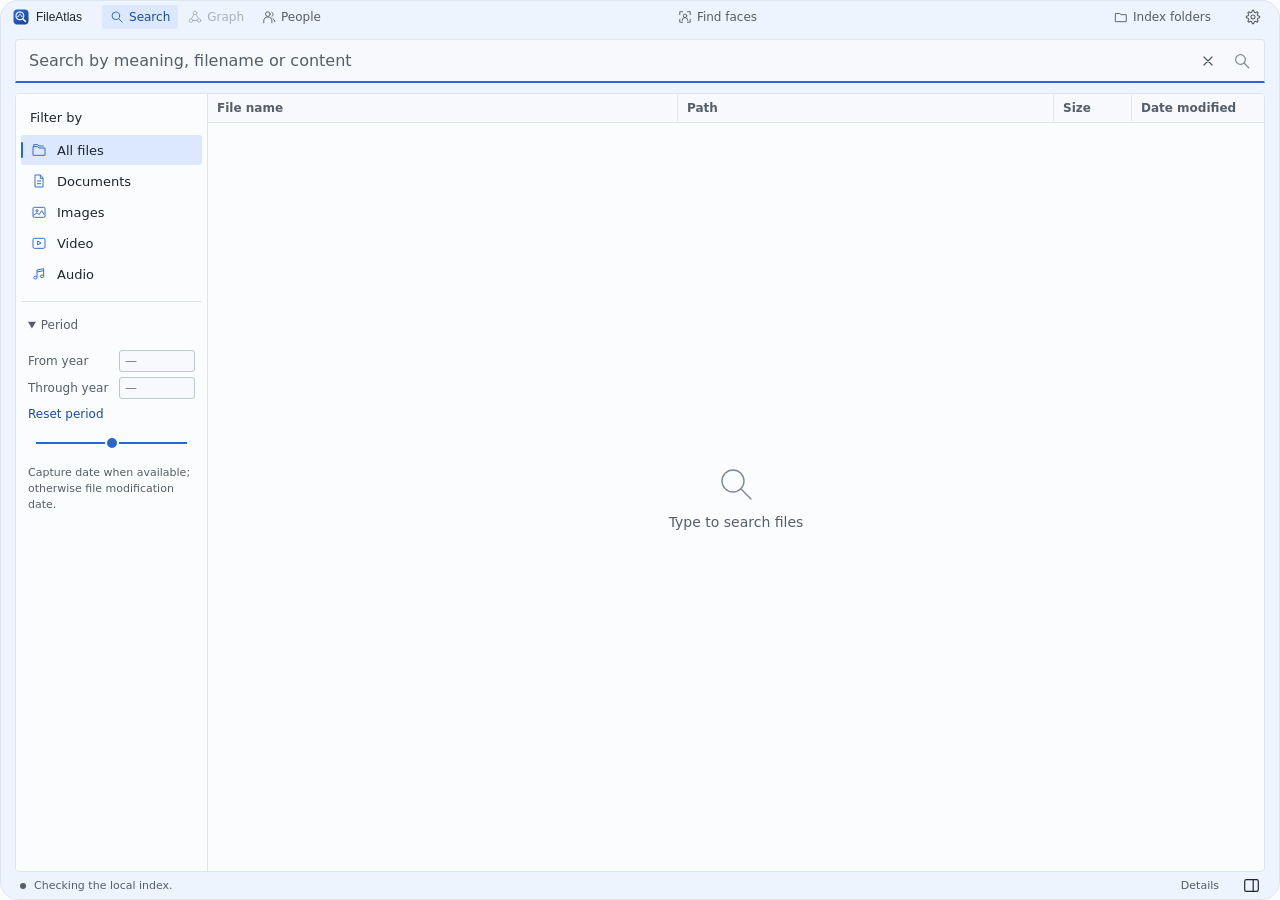
<file: shell/ui/index.html>
<!doctype html>
<html lang="en">
<head>
  <meta charset="utf-8">
  <title>FileAtlas</title>
  <link rel="stylesheet" href="desktop-theme.css">
  <link rel="stylesheet" href="panel.css">
  <link rel="stylesheet" href="graph.css">
  <link rel="stylesheet" href="graph-investigation.css">
  <link rel="stylesheet" href="faces.css">
  <link rel="stylesheet" href="people.css">
  <link rel="stylesheet" href="workspace.css">
</head>
<body>
  <main id="panel" class="panel">
    <header class="desktop-title">
      <div class="app-brand"><img src="icon.png" alt="">FileAtlas</div>
      <nav class="workspace-nav" aria-label="Workspace" data-i18n-aria-label="Workspace">
      <button id="search-toggle" type="button" aria-current="page"><svg viewBox="0 0 24 24" aria-hidden="true"><circle cx="10" cy="10" r="6.5"/><path d="m15 15 6 6"/></svg><span data-i18n="Search">Search</span></button>
      <button id="graph-toggle" type="button" aria-expanded="false" aria-controls="graph-view" disabled title="Select a search result to explore related files" data-i18n-title="Select a search result to explore related files"><svg viewBox="0 0 24 24" aria-hidden="true"><circle cx="12" cy="5" r="3"/><circle cx="5" cy="18" r="3"/><circle cx="19" cy="18" r="3"/><path d="m10 8-4 7m8-7 4 7M8 18h8"/></svg><span data-i18n="Graph">Graph</span></button>
      <button id="people-toggle" type="button" aria-expanded="false" aria-controls="people-view"><svg viewBox="0 0 24 24" aria-hidden="true"><circle cx="10" cy="7" r="4"/><path d="M3 22v-3a7 7 0 0 1 14 0v3M17 4a4 4 0 0 1 0 7m2 4a6 6 0 0 1 3 5"/></svg><span data-i18n="People">People</span><span id="people-pending-badge" class="people-pending-badge" hidden></span></button>
      <button id="faces-toggle" class="context-action" type="button" aria-expanded="false" aria-controls="faces-view"><svg viewBox="0 0 24 24" aria-hidden="true"><path d="M8 3H3v5m13-5h5v5M3 16v5h5m13-5v5h-5"/><circle cx="12" cy="10" r="3"/><path d="M7 18a5 5 0 0 1 10 0"/></svg><span data-i18n="Find faces">Find faces</span></button>
      <button id="index-folders" type="button" aria-haspopup="dialog"><svg viewBox="0 0 24 24" aria-hidden="true"><path d="M3 6h7l2 2h9v12H3z"/></svg><span data-i18n="Index folders">Index folders</span></button>
    </nav>
      <button id="settings-toggle" type="button" class="quiet-button icon-button" aria-label="Settings" data-i18n-aria-label="Settings" aria-expanded="false" aria-controls="workspace-drawer"><svg viewBox="0 0 24 24" aria-hidden="true"><path d="M19.277 10.186 21.945 10.955 21.945 13.045 19.277 13.814 18.429 15.863 19.771 18.293 18.293 19.771 15.863 18.429 13.814 19.277 13.045 21.945 10.955 21.945 10.186 19.277 8.137 18.429 5.707 19.771 4.229 18.293 5.571 15.863 4.723 13.814 2.055 13.045 2.055 10.955 4.723 10.186 5.571 8.137 4.229 5.707 5.707 4.229 8.137 5.571 10.186 4.723 10.955 2.055 13.045 2.055 13.814 4.723 15.863 5.571 18.293 4.229 19.771 5.707 18.429 8.137Z" stroke-linejoin="round"/><circle cx="12" cy="12" r="3"/></svg></button>
      <div class="window-controls">
        <button id="window-minimize" class="icon-button" type="button" aria-label="Minimize" title="Minimize" data-i18n-aria-label="Minimize" data-i18n-title="Minimize"><svg viewBox="0 0 16 16" aria-hidden="true"><path d="M3 8.5h10"/></svg></button>
        <button id="window-close" class="icon-button" type="button" aria-label="Quit FileAtlas" title="Quit FileAtlas" data-i18n-aria-label="Quit FileAtlas" data-i18n-title="Quit FileAtlas"><svg viewBox="0 0 16 16" aria-hidden="true"><path d="m3 3 10 10m0-10L3 13"/></svg></button>
      </div>
    </header>
    <p id="window-error" role="alert" hidden></p>
    <div class="field"><div class="search-field"><svg class="glass" viewBox="0 0 24 24" aria-hidden="true"><circle cx="10" cy="10" r="6.5"/><path d="m15 15 6 6"/></svg><input id="query" type="text" autocomplete="off" autocorrect="off" spellcheck="false" aria-label="Search" data-i18n-aria-label="Search" placeholder="Search by meaning, filename or content" data-i18n-placeholder="Search by meaning, filename or content"><button id="query-clear" type="button" class="icon-button" aria-label="Clear search" data-i18n-aria-label="Clear search"><svg viewBox="0 0 20 20" aria-hidden="true"><path d="m5 5 10 10M15 5 5 15"/></svg></button></div></div>
    <aside id="workspace-drawer" class="workspace-drawer" aria-labelledby="workspace-drawer-title" hidden>
      <div class="drawer-heading"><h2 id="workspace-drawer-title" data-i18n="Index and settings">Index and settings</h2><button id="drawer-close" type="button" class="quiet-button icon-button" aria-label="Close" data-i18n-aria-label="Close"><svg viewBox="0 0 20 20" aria-hidden="true"><path d="m5 5 10 10M15 5 5 15"/></svg></button></div>
      <div class="workspace-preferences"><label><span data-i18n="Language">Language</span><select class="language-select" aria-label="Language" data-i18n-aria-label="Language"><option value="en">English</option><option value="ru">Русский</option></select></label></div>
    <p id="language-error" class="language-error" role="alert"></p>
    <section id="index-status" class="index-status" aria-label="Indexing progress" data-i18n-aria-label="Indexing progress">
      <div class="index-heading" role="status" aria-live="polite" aria-atomic="true">
        <strong id="index-title" data-i18n="Starting indexing…">Starting indexing…</strong>
        <span id="index-count"></span>
      </div>
      <p id="index-detail" data-i18n="Checking the local index.">Checking the local index.</p>
      <progress id="index-progress" aria-label="Current indexing pass" data-i18n-aria-label="Current indexing pass" hidden></progress>
    </section>
    <section id="face-auto-status" class="face-auto-row" aria-label="Automatic face indexing" data-i18n-aria-label="Automatic face indexing">
      <label><input id="face-auto-enabled" type="checkbox"><span data-i18n="Auto-index faces">Auto-index faces</span></label><span id="face-auto-message" role="status" aria-live="polite" data-i18n="Checking the face index…">Checking the face index…</span><progress id="face-auto-progress" aria-label="Face indexing progress" data-i18n-aria-label="Face indexing progress" hidden></progress><button id="face-auto-open" type="button" class="quiet-button" data-i18n="Set up Faces">Set up Faces</button>
    </section>
    <section id="index-overview" class="index-overview" aria-label="Index overview" data-i18n-aria-label="Index overview" hidden>
      <div class="overview-heading"><h2 data-i18n="Your local index">Your local index</h2><button id="stats-refresh" class="quiet-button" type="button" data-i18n="Refresh">Refresh</button></div>
      <p id="stats-message" role="status" aria-live="polite" data-i18n="Loading index statistics…">Loading index statistics…</p>
      <dl id="stats-totals" class="stats-totals"></dl>
      <h3 data-i18n="Files by type">Files by type</h3>
      <table class="stats-table"><thead><tr><th data-i18n="Type">Type</th><th data-i18n="Searchable">Searchable</th><th data-i18n="Pending">Pending</th><th data-i18n="Issues">Issues</th></tr></thead><tbody id="stats-kinds"></tbody></table>
      <h3 data-i18n="Recently indexed">Recently indexed</h3>
      <p class="overview-note" data-i18n="Latest indexed files from your selected folders. No query or opening history is recorded.">Latest indexed files from your selected folders. No query or opening history is recorded.</p>
      <div id="stats-recent" class="stats-recent"></div>
      <p id="stats-stamp" class="overview-note"></p>
    </section>
    </aside>
    <div class="workspace-body">
      <aside id="search-filters" aria-label="Search filters" data-i18n-aria-label="Search filters">
        <h2 class="filter-heading" data-i18n="Filter by">Filter by</h2>
        <div class="search-media" role="group" aria-label="Media type" data-i18n-aria-label="Media type">
          <button type="button" data-search-media="all" aria-pressed="true"><svg viewBox="0 0 24 24" aria-hidden="true"><path d="M3 7h7l2 2h9v11H3z"/><path d="M4 7V4h6l2 2h7"/></svg><span data-i18n="All files">All files</span></button>
          <button type="button" data-search-media="document" aria-pressed="false"><svg viewBox="0 0 24 24" aria-hidden="true"><path d="M6 3h8l4 4v14H6zM14 3v5h4M9 12h6M9 16h6"/></svg><span data-i18n="Documents">Documents</span></button>
          <button type="button" data-search-media="photo" aria-pressed="false"><svg viewBox="0 0 24 24" aria-hidden="true"><rect x="3" y="5" width="18" height="15" rx="2"/><circle cx="9" cy="10" r="1.5"/><path d="m4 17 5-4 3 3 4-6 4 6"/></svg><span data-i18n="Images">Images</span></button>
          <button type="button" data-search-media="video" aria-pressed="false"><svg viewBox="0 0 24 24" aria-hidden="true"><rect x="3" y="5" width="18" height="15" rx="2"/><path d="m10 9 5 3-5 3z"/></svg><span data-i18n="Video">Video</span></button>
          <button type="button" data-search-media="audio" aria-pressed="false"><svg viewBox="0 0 24 24" aria-hidden="true"><path d="M9 17V6l10-2v11M9 9l10-2"/><ellipse cx="6.5" cy="17.5" rx="2.5" ry="2"/><ellipse cx="16.5" cy="15.5" rx="2.5" ry="2"/></svg><span data-i18n="Audio">Audio</span></button>
        </div>
        <details class="date-filter" open><summary data-i18n="Period">Period</summary>
          <section class="people-period search-period" id="search-period-controls" aria-label="Period" data-i18n-aria-label="Period"><div class="period-heading"><h4 id="search-period-label"></h4><div class="period-inputs"><label for="search-year-from"><span data-i18n="From year">From year</span><input id="search-year-from" type="number" min="1" max="9999" step="1" inputmode="numeric" placeholder="—" aria-describedby="search-period-hint search-period-error"></label><label for="search-year-through"><span data-i18n="Through year">Through year</span><input id="search-year-through" type="number" min="1" max="9999" step="1" inputmode="numeric" placeholder="—" aria-describedby="search-period-hint search-period-error"></label><button id="search-period-reset" class="quiet-button" type="button" data-i18n="Reset period">Reset period</button></div></div>
        <div id="search-year-rail" class="people-year-rail"><span class="year-rail-track"></span><input id="search-year-from-range" type="range" step="1" aria-label="From year" data-i18n-aria-label="From year"><input id="search-year-through-range" type="range" step="1" aria-label="Through year" data-i18n-aria-label="Through year"></div><div id="search-year-ticks" class="people-year-ticks" aria-hidden="true"></div><p id="search-period-hint" data-i18n="Capture date when available; otherwise file modification date.">Capture date when available; otherwise file modification date.</p><p id="search-period-error" role="alert"></p></section>
        </details>
      </aside>
      <div class="workspace-content">
    <section id="search-home" class="search-home"><div class="result-head" aria-hidden="true"><span class="col-name" data-i18n="File name">File name</span><span class="col-path" data-i18n="Path">Path</span><span class="col-size" data-i18n="Size">Size</span><span class="col-date" data-i18n="Date modified">Date modified</span></div><div class="welcome-hint"><svg viewBox="0 0 40 40" aria-hidden="true"><circle cx="17" cy="17" r="11"/><path d="m25 25 10 10"/></svg><h1 data-i18n="Type to search files">Type to search files</h1></div></section>
    <section id="graph-view" class="graph-view" aria-label="Related files graph" data-i18n-aria-label="Related files graph" hidden>
      <div class="graph-toolbar"><h2 data-i18n="Related files">Related files</h2><p id="graph-status" role="status" aria-live="polite"></p>
        <form id="graph-search-form" class="graph-search-form" role="search"><label for="graph-omnibar" class="sr-only" data-i18n="Search this graph">Search this graph</label><input id="graph-omnibar" type="search" autocomplete="off" placeholder="Filename filter · Enter for semantic search" data-i18n-placeholder="Filename filter · Enter for semantic search"><button id="graph-search-submit" class="quiet-button icon-button" type="submit" aria-label="Semantic search" data-i18n-aria-label="Semantic search" title="Semantic search" data-i18n-title="Semantic search"><svg viewBox="0 0 20 20" aria-hidden="true"><circle cx="8" cy="8" r="5"/><path d="M12 12L17 17"/></svg></button></form>
        <button id="graph-back" class="quiet-button" type="button" data-i18n="Back to results">Back to results</button></div>
      <div class="graph-controls">
        <label class="graph-threshold"><span data-i18n="Minimum similarity">Minimum similarity</span><select id="graph-minimum"><option value="0.35" data-i18n="0.35 · Broader">0.35 · Broader</option><option value="0.55" data-i18n="0.55 · Balanced">0.55 · Balanced</option><option value="0.75" selected data-i18n="0.75 · Closer">0.75 · Closer</option></select></label>
        <div class="graph-navigation">
          <button id="graph-zoom-out" class="quiet-button icon-button" type="button" aria-label="Zoom out" data-i18n-aria-label="Zoom out"><svg viewBox="0 0 20 20" aria-hidden="true"><path d="M5 10H15"/></svg></button>
          <button id="graph-zoom-in" class="quiet-button icon-button" type="button" aria-label="Zoom in" data-i18n-aria-label="Zoom in"><svg viewBox="0 0 20 20" aria-hidden="true"><path d="M5 10H15 M10 5V15"/></svg></button>
          <button id="graph-center" class="quiet-button" type="button"><svg viewBox="0 0 20 20" aria-hidden="true"><circle cx="10" cy="10" r="5"/><path d="M10 2V6 M10 14V18 M2 10H6 M14 10H18"/></svg><span data-i18n="Center selected">Center selected</span></button>
          <button id="graph-refresh" class="quiet-button" type="button"><svg viewBox="0 0 20 20" aria-hidden="true"><path d="M16 8A6 6 0 1 0 16 13 M16 3V8H11"/></svg><span data-i18n="Refresh">Refresh</span></button>
          <button id="graph-inspector-toggle" class="quiet-button active" type="button" aria-controls="graph-inspector" aria-expanded="true"><svg viewBox="0 0 20 20" aria-hidden="true"><rect x="3" y="4" width="14" height="12" rx="2"/><path d="M11 4V16"/></svg><span data-i18n="Preview">Preview</span></button>
        </div>
      </div>
      <div class="graph-filterbar" role="group" aria-label="Link filters" data-i18n-aria-label="Link filters">
        <div class="graph-modality-chips"><button type="button" data-graph-modality="all" aria-pressed="true" data-i18n="All">All</button><button type="button" data-graph-modality="face" aria-pressed="false" disabled title="Face recognition is not available in this index" data-i18n-title="Face recognition is not available in this index" data-i18n="Faces">Faces</button><button type="button" data-graph-modality="visual" aria-pressed="false" data-i18n="Scene">Scene</button><button type="button" data-graph-modality="audio" aria-pressed="false" data-i18n="Audio">Audio</button><button type="button" data-graph-modality="ocr" aria-pressed="false" data-i18n="Text / OCR">Text / OCR</button><button type="button" data-graph-modality="metadata" aria-pressed="false" data-i18n="EXIF">EXIF</button></div>
        <label class="graph-check"><input id="graph-show-rejected" type="checkbox"><span data-i18n="Show rejected">Show rejected</span></label>
        <label class="graph-layout-control"><span data-i18n="Layout">Layout</span><select id="graph-layout"><option value="force" data-i18n="Force graph">Force graph</option><option value="timeline" data-i18n="Timeline">Timeline</option></select></label>
        <button id="graph-restore-hidden" class="quiet-button" type="button" hidden></button>
      </div>
      <div class="graph-feedback"><span id="graph-search-status" role="status"></span><span id="graph-analysis-message" role="status"></span><span id="graph-state-message" role="status"></span><button id="graph-retry-save" type="button" class="quiet-button" data-i18n="Retry save" hidden>Retry save</button></div>
      <div id="graph-path-tools" class="graph-path-tools" hidden><span id="graph-path-source"></span><label for="graph-path-target" data-i18n="Find shortest path to…">Find shortest path to…</label><select id="graph-path-target"></select><button id="graph-path-find" class="quiet-button" type="button" data-i18n="Find path">Find path</button><button id="graph-path-cancel" class="quiet-button" type="button" data-i18n="Clear path">Clear path</button><span id="graph-path-result" role="status"></span></div>
      <div class="graph-workspace">
        <div class="graph-stage">
          <p id="graph-timeline-legend" class="graph-timeline-legend" hidden></p>
          <svg id="graph-scene" class="graph-scene" tabindex="0" role="group" aria-label="File similarity graph. Drag background or use arrow keys to pan." data-i18n-aria-label="File similarity graph. Drag background or use arrow keys to pan."></svg>
          <details class="graph-minimap" open><summary><span data-i18n="Minimap">Minimap</span><svg viewBox="0 0 16 16" aria-hidden="true"><path d="M5 9L8 6L11 9"/></svg></summary>
            <svg id="graph-map" tabindex="0" role="group" aria-label="Minimap. Click to move the camera." data-i18n-aria-label="Minimap. Click to move the camera." preserveAspectRatio="xMidYMid meet"></svg>
            <div class="graph-zoom-control"><label for="graph-zoom" data-i18n="Zoom">Zoom</label><input id="graph-zoom" type="range" min="20" max="200" step="5" value="75"><output id="graph-zoom-value" for="graph-zoom">75%</output></div>
          </details>
        </div>
        <aside id="graph-inspector" class="graph-inspector" aria-label="Preview" data-i18n-aria-label="Preview">
          <div class="graph-inspector-heading"><h3 id="graph-inspector-heading" data-i18n="File inspector">File inspector</h3><button id="graph-inspector-close" class="quiet-button icon-button" type="button" aria-label="Close inspector" data-i18n-aria-label="Close inspector"><svg viewBox="0 0 20 20" aria-hidden="true"><path d="M5 5L15 15 M15 5L5 15"/></svg></button></div>
          <div id="graph-node-inspection">
          <div id="graph-preview" class="graph-preview"></div><div class="graph-detail"><h3 id="graph-title"></h3><p id="graph-path"></p><p id="graph-basis"></p>
            <div class="graph-actions"><button id="graph-similar" class="quiet-button" type="button" data-i18n="Find similar">Find similar</button><button id="graph-faces" class="quiet-button" type="button" data-i18n="Find faces">Find faces</button><button id="graph-expand" class="quiet-button" type="button" data-i18n="Expand links">Expand links</button><button id="graph-start-here" class="quiet-button" type="button" data-i18n="Start here">Start here</button><button id="graph-open" class="quiet-button" type="button" data-i18n="Open">Open</button><button id="graph-reveal" class="quiet-button" type="button" data-i18n="Show in Explorer">Show in Explorer</button></div>
            <div class="graph-evidence-heading"><h4 data-i18n="Indexed evidence">Indexed evidence</h4><button id="graph-hash" type="button" class="quiet-button" data-i18n="Compute SHA-256">Compute SHA-256</button></div><button id="graph-evidence-retry" type="button" class="quiet-button" data-i18n="Retry evidence" hidden>Retry evidence</button><dl id="graph-metadata" class="graph-metadata"></dl>
            <details id="graph-related-details" class="graph-related-details"><summary><span data-i18n="Connected files">Connected files</span><span id="graph-neighbor-count"></span></summary><div id="graph-neighbors" class="graph-neighbors" aria-label="Connected files" data-i18n-aria-label="Connected files"></div></details>
          </div>
          </div>
          <div id="graph-match-inspection" hidden><div id="graph-match-previews" class="graph-match-previews"></div><p id="graph-match-status" class="graph-match-status"></p><div id="graph-match-evidence" class="graph-match-evidence"></div><div class="graph-verification"><button id="graph-confirm" class="quiet-button" type="button" data-i18n="Confirm link">Confirm link</button><button id="graph-reject" class="quiet-button" type="button" data-i18n="False positive">False positive</button><button id="graph-unverify" class="quiet-button" type="button" data-i18n="Mark unverified">Mark unverified</button></div><p class="graph-verification-note" data-i18n="Verification is your local assessment, not an automated finding.">Verification is your local assessment, not an automated finding.</p>
          </div>
        </aside>
      </div>
      <p class="graph-note"><svg viewBox="0 0 20 20" aria-hidden="true"><circle cx="10" cy="10" r="7.5"/><path d="M10 9V14 M10 6V6.5"/></svg><span data-i18n="Links show similarity of indexed content, not a confirmed relationship. Positions show connections, not a measured distance. Only expanded neighborhoods are shown.">Links show similarity of indexed content, not a confirmed relationship. Positions show connections, not a measured distance. Only expanded neighborhoods are shown.</span></p>
    </section>
    <section id="faces-view" class="faces-view" aria-label="Face search" data-i18n-aria-label="Face search" hidden>
      <div class="faces-toolbar"><h2 data-i18n="Face search">Face search</h2><button id="face-refresh" class="quiet-button" type="button" data-i18n="Refresh">Refresh</button><button id="face-back" class="quiet-button" type="button" data-i18n="Back to results">Back to results</button></div>
      <section class="face-index" aria-label="Face indexing progress" data-i18n-aria-label="Face indexing progress">
        <div class="face-index-heading"><strong id="face-index-title" role="status" aria-live="polite" data-i18n="Checking the face index…">Checking the face index…</strong><span id="face-index-count"></span></div>
        <progress id="face-index-progress" aria-label="Face indexing progress" data-i18n-aria-label="Face indexing progress" hidden></progress>
        <p id="face-index-detail"></p>
        <div class="face-index-controls"><label for="face-device"><span data-i18n="Face processing">Face processing</span><select id="face-device"><option value="auto" data-i18n="Auto · GPU with CPU fallback">Auto · GPU with CPU fallback</option><option value="cpu" data-i18n="CPU">CPU</option><option value="gpu" data-i18n="GPU · CPU fallback">GPU · CPU fallback</option></select></label><button id="face-start" class="quiet-button" type="button" data-i18n="Index faces">Index faces</button><button id="face-cancel" class="quiet-button" type="button" data-i18n="Pause indexing" hidden>Pause indexing</button><p id="face-device-status"></p></div>
      </section>
      <div class="faces-workspace">
        <section class="face-source"><div class="face-source-heading"><h3 id="face-source-title" data-i18n="Choose a photo or video from search results">Choose a photo or video from search results</h3><span id="face-source-time"></span></div><div id="face-source-image" class="face-image-stage"></div><p id="face-file-message" class="face-selection-note" role="status" aria-live="polite"></p><section class="face-label-controls" aria-label="Face labels" data-i18n-aria-label="Face labels"><h3 data-i18n="Label selected face">Label selected face</h3><div class="face-label-form"><label class="sr-only" for="face-person" data-i18n="Person label">Person label</label><select id="face-person"><option value="" data-i18n="Choose person">Choose person</option></select><button id="face-assign-seed" type="button" class="quiet-button" data-i18n="Assign selected face">Assign selected face</button><form id="face-person-create" class="people-form"><label for="face-person-name"><span class="sr-only" data-i18n="New person name">New person name</span><input id="face-person-name" maxlength="120" placeholder="New person name" data-i18n-placeholder="New person name" autocomplete="off"></label><button type="submit" class="quiet-button" data-i18n="Create person">Create person</button></form></div><p id="face-person-status" role="status" aria-live="polite"></p></section><div id="face-choices" class="face-choices" role="group" aria-label="Choose a face" data-i18n-aria-label="Choose a face"></div><button id="face-file-more" class="quiet-button" type="button" data-i18n="Show more faces" hidden>Show more faces</button></section>
        <section class="face-results"><div class="face-results-heading"><h3 data-i18n="Face matches">Face matches</h3><label for="face-minimum"><span data-i18n="Minimum face cosine">Minimum face cosine</span><select id="face-minimum"><option value="0.363" data-i18n="0.363 · SFace baseline">0.363 · SFace baseline</option><option value="0.5" selected data-i18n="0.50 · Closer">0.50 · Closer</option><option value="0.65" data-i18n="0.65 · Stricter">0.65 · Stricter</option></select></label><button id="face-show-graph" class="quiet-button" type="button" data-i18n="Show in graph" disabled>Show in graph</button></div><p id="face-search-message" class="face-results-message" role="status" aria-live="polite" data-i18n="Select one face to find matching observations.">Select one face to find matching observations.</p><div id="face-label-undo" class="people-undo" hidden><span></span><button type="button" class="quiet-button" data-i18n="Undo">Undo</button></div><div class="face-bulk-tools"><button id="face-select-loaded" class="quiet-button" type="button" data-i18n="Select loaded">Select loaded</button><button id="face-select-all" class="quiet-button" type="button" data-i18n="All matches + source">All matches + source</button><button id="face-clear-selected" class="quiet-button" type="button" data-i18n="Clear selection">Clear selection</button><span id="face-selected-count"></span><button id="face-assign-matches" class="quiet-button" type="button" data-i18n="Assign selection">Assign selection</button><button id="face-reject-matches" class="quiet-button" type="button" data-i18n="Exclude for person">Exclude for person</button></div><div class="face-match-body"><div id="face-results-list" class="face-results-list" role="group" aria-label="Face matches" data-i18n-aria-label="Face matches"></div><div id="face-match-preview" class="face-match-preview"></div></div><button id="face-search-more" class="quiet-button face-load-more" type="button" data-i18n="Show more" hidden>Show more</button></section>
      </div>
      <div class="face-disclaimer"><svg viewBox="0 0 20 20" aria-hidden="true"><circle cx="10" cy="10" r="7.5"/><path d="M10 9V14 M10 6V6.5"/></svg><p data-i18n="Face matches are candidates, not proof of identity. YuNet + SFace runs locally. Video is sampled; brief appearances can be missed.">Face matches are candidates, not proof of identity. YuNet + SFace runs locally. Video is sampled; brief appearances can be missed.</p></div>
    </section>
    <section id="people-view" class="faces-view people-view" aria-label="People" data-i18n-aria-label="People" hidden>
      <div class="faces-toolbar"><h2 data-i18n="People">People</h2><p id="people-status" role="status" aria-live="polite"></p><button id="people-back" class="quiet-button" type="button" data-i18n="Back to results">Back to results</button></div>
      <p id="people-announcement" class="sr-only" role="status" aria-live="polite"></p><div id="people-undo" class="people-undo" hidden><span></span><button type="button" class="quiet-button" data-i18n="Undo">Undo</button></div>
      <div class="people-workspace"><aside class="people-directory"><label class="sr-only" for="people-filter" data-i18n="Filter people">Filter people</label><input id="people-filter" class="people-filter" type="search" placeholder="Filter people" data-i18n-placeholder="Filter people" autocomplete="off"><div id="people-list" class="people-list" role="group" aria-label="People" data-i18n-aria-label="People"></div><form id="people-create" class="people-form"><label for="people-new-name"><span data-i18n="New person name">New person name</span><input id="people-new-name" maxlength="120" autocomplete="off"></label><button class="quiet-button" type="submit" data-i18n="Create person">Create person</button></form></aside>
      <section class="people-detail"><div class="person-heading"><h3 id="person-title" data-i18n="Choose a person">Choose a person</h3><span id="person-album-count"></span><details id="people-info" class="people-info"><summary class="icon-button" aria-label="About labels and changes" data-i18n-aria-label="About labels and changes"><svg viewBox="0 0 20 20" aria-hidden="true"><circle cx="10" cy="10" r="7.5"/><path d="M10 9v5m0-8v.5"/></svg></summary><div><p data-i18n="Names are your local labels, not verified identities. New matches remain suggestions until you confirm them. Excluded observations are not suggested again for this person.">Names are your local labels, not verified identities. New matches remain suggestions until you confirm them. Excluded observations are not suggested again for this person.</p><p id="people-change-detail"></p></div></details><button id="people-refresh" class="quiet-button" type="button" data-i18n="Refresh">Refresh</button><button id="person-rename-toggle" type="button" class="quiet-button" data-i18n="Rename">Rename</button><form id="person-rename" class="people-form" hidden><label for="person-name"><span class="sr-only" data-i18n="Person name">Person name</span><input id="person-name" maxlength="120" autocomplete="off"></label><button type="submit" class="quiet-button" data-i18n="Save name">Save name</button><button id="person-rename-cancel" type="button" class="quiet-button" data-i18n="Cancel">Cancel</button></form></div>
      <div class="people-tabs" role="group" aria-label="Person observations" data-i18n-aria-label="Person observations"><button type="button" class="quiet-button" data-person-mode="gallery" aria-pressed="true" data-i18n="Gallery">Gallery</button><button type="button" class="quiet-button" data-person-mode="assigned" aria-pressed="false" data-i18n="Face annotations">Face annotations</button><button type="button" class="quiet-button" data-person-mode="suggestions" aria-pressed="false" data-i18n="Suggestions">Suggestions</button><button type="button" class="quiet-button" data-person-mode="rejected" aria-pressed="false" data-i18n="Excluded">Excluded</button><button type="button" class="quiet-button" data-person-mode="stale" aria-pressed="false" data-i18n="Needs review">Needs review</button></div>
      <div id="person-gallery-tools" class="people-gallery-tools" hidden>
        <section class="people-period" aria-label="Period" data-i18n-aria-label="Period"><div class="period-heading"><h4><span data-i18n="Period">Period</span>: <span id="person-period-label"></span></h4><div class="period-inputs"><label for="person-year-from"><span data-i18n="From year">From year</span><input id="person-year-from" type="number" min="1" max="9999" step="1" inputmode="numeric" placeholder="—" aria-describedby="person-period-hint person-period-error"></label><label for="person-year-through"><span data-i18n="Through year">Through year</span><input id="person-year-through" type="number" min="1" max="9999" step="1" inputmode="numeric" placeholder="—" aria-describedby="person-period-hint person-period-error"></label><button id="person-period-reset" class="quiet-button" type="button" data-i18n="Reset period">Reset period</button></div></div>
        <div id="person-year-rail" class="people-year-rail"><span class="year-rail-track"></span><input id="person-year-from-range" type="range" step="1" aria-label="From year" data-i18n-aria-label="From year"><input id="person-year-through-range" type="range" step="1" aria-label="Through year" data-i18n-aria-label="Through year"></div><div id="person-year-ticks" class="people-year-ticks" aria-hidden="true"></div><p id="person-period-hint" data-i18n="Capture date when available; otherwise file modification date.">Capture date when available; otherwise file modification date.</p><p id="person-period-error" role="alert"></p></section>
        <div class="gallery-filter-row"><div role="group" aria-label="Media type" data-i18n-aria-label="Media type"><button type="button" class="quiet-button" data-gallery-media="all" aria-pressed="true" data-i18n="All media">All media</button><button type="button" class="quiet-button" data-gallery-media="photo" aria-pressed="false" data-i18n="Photos">Photos</button><button type="button" class="quiet-button" data-gallery-media="video" aria-pressed="false" data-i18n="Videos">Videos</button></div><div id="gallery-count-slot"></div><label for="person-gallery-sort"><span class="sr-only" data-i18n="Date order">Date order</span><select id="person-gallery-sort"><option value="date_desc" data-i18n="Newest first">Newest first</option><option value="date_asc" data-i18n="Oldest first">Oldest first</option></select></label></div>
      </div>
      <details id="person-rules" class="people-rules" hidden><summary id="person-rules-title"></summary><p data-i18n="Saved exclusions filter new suggestions for this person, even when the original file is unavailable. Allowing future suggestions keeps existing individual rejections.">Saved exclusions filter new suggestions for this person, even when the original file is unavailable. Allowing future suggestions keeps existing individual rejections.</p><div id="person-rules-list"></div></details>
      <p id="person-message" class="people-note" role="status" aria-live="polite"></p><div class="people-results"><div id="person-faces" class="people-face-list" role="group" aria-label="Person observations" data-i18n-aria-label="Person observations"></div><div id="person-preview" class="face-match-preview"></div></div><div class="people-face-actions"><button id="person-select-loaded" type="button" class="quiet-button" data-i18n="Select loaded">Select loaded</button><span id="person-selection-count"></span><button id="person-assign" type="button" class="quiet-button" data-i18n="Confirm selected">Confirm selected</button><button id="person-reject" type="button" class="quiet-button" data-i18n="Exclude for person">Exclude for person</button><button id="person-remove" type="button" class="quiet-button" data-i18n="Remove label">Remove label</button><button id="person-more" type="button" class="quiet-button" data-i18n="Show more" hidden>Show more</button></div>
      </section></div>
    </section>
    <dialog id="person-viewer" class="people-viewer" aria-labelledby="person-viewer-title">
      <header class="people-viewer-header"><div><h2 id="person-viewer-title"></h2><p id="person-viewer-count" role="status" aria-live="polite"></p></div><button id="person-viewer-open" class="quiet-button" type="button" data-i18n="Open">Open</button><button id="person-viewer-similar" class="quiet-button" type="button" data-i18n="Find similar">Find similar</button><button id="person-viewer-faces" class="quiet-button" type="button" data-i18n="Find faces">Find faces</button><button id="person-viewer-close" class="quiet-button" type="button" data-i18n="Close">Close</button></header>
      <div class="people-viewer-stage"><button id="person-viewer-previous" class="quiet-button" type="button" aria-label="Previous file" data-i18n-aria-label="Previous file"><svg viewBox="0 0 24 24" aria-hidden="true"><path d="m15 5-7 7 7 7"/></svg></button><div id="person-viewer-media"></div><button id="person-viewer-next" class="quiet-button" type="button" aria-label="Next file" data-i18n-aria-label="Next file"><svg viewBox="0 0 24 24" aria-hidden="true"><path d="m9 5 7 7-7 7"/></svg></button></div><footer class="people-viewer-footer"><p id="person-viewer-message" role="status" aria-live="polite"></p><button id="person-viewer-exclude-similar" class="quiet-button" type="button" data-i18n="Exclude similar faces…">Exclude similar faces…</button><button id="person-viewer-exclude" class="quiet-button" type="button" data-i18n="Exclude from this album">Exclude from this album</button></footer>
    </dialog>
    <dialog id="people-exclusion" class="people-exclusion" aria-labelledby="people-exclusion-title" aria-describedby="people-exclusion-note">
      <header><h2 id="people-exclusion-title"></h2><button id="people-exclusion-close" class="quiet-button" type="button" data-i18n="Close">Close</button></header>
      <div class="people-exclusion-body">
        <p id="people-exclusion-note" data-i18n="Review direct matches across all selected folders, regardless of album date filters. Other people's labels and original files stay unchanged. You can undo this action.">Review direct matches across all selected folders, regardless of album date filters. Other people's labels and original files stay unchanged. You can undo this action.</p>
        <div id="people-exclusion-faces" class="people-exclusion-faces" role="group" aria-label="Choose a face" data-i18n-aria-label="Choose a face"></div>
        <button id="people-exclusion-faces-more" class="quiet-button" type="button" data-i18n="Show more faces" hidden>Show more faces</button>
        <div class="people-exclusion-tools"><label for="people-exclusion-minimum"><span data-i18n="Minimum face cosine">Minimum face cosine</span><select id="people-exclusion-minimum"><option value="0.363">0.363</option><option value="0.5">0.500</option><option value="0.65">0.650</option><option value="0.8">0.800</option><option value="0.95">0.950</option></select></label><button id="people-exclusion-refresh" class="quiet-button" type="button" data-i18n="Refresh matches">Refresh matches</button></div>
        <p id="people-exclusion-message" role="status" aria-live="polite"></p>
        <div id="people-exclusion-results" class="people-exclusion-results"></div><button id="people-exclusion-more" class="quiet-button" type="button" data-i18n="Show more" hidden>Show more</button>
      </div>
      <footer><p data-i18n="Matching faces are excluded now and from future suggestions for this person. The chosen face and threshold are saved locally. Undo restores the whole action.">Matching faces are excluded now and from future suggestions for this person. The chosen face and threshold are saved locally. Undo restores the whole action.</p><button id="people-exclusion-apply" class="quiet-button" type="button" disabled></button></footer>
    </dialog>
    <section id="similar-context" class="similar-context" hidden><span id="similar-title"></span><button id="similar-back" class="quiet-button" type="button" data-i18n="Back to results">Back to results</button></section>
    <section id="body" class="body" hidden>
      <div class="results"><div class="result-head" aria-hidden="true"><span class="col-name" data-i18n="File name">File name</span><span class="col-path" data-i18n="Path">Path</span><span class="col-size" data-i18n="Size">Size</span><span class="col-date" data-i18n="Date modified">Date modified</span></div><div id="list" class="list" role="listbox" aria-label="Results" data-i18n-aria-label="Results"></div>
        <div id="more-controls" class="more-controls" hidden><button id="load-more" type="button" data-i18n="Show more">Show more</button><span id="page-status" role="status" aria-live="polite"></span></div>
      </div>
      <div id="preview" class="preview" aria-live="polite"></div>
    </section>
    <footer id="footer" class="footer" hidden>
      <span id="summary" class="summary"></span>
      <span id="keys" class="keys"></span>
    </footer>
      </div>
    </div>
    <footer class="workspace-status" aria-label="Background tasks" data-i18n-aria-label="Background tasks"><button id="stats-toggle" type="button" aria-expanded="false" aria-controls="workspace-drawer"><span class="status-dot" aria-hidden="true"></span><span id="compact-index-status" data-i18n="Checking the local index.">Checking the local index.</span></button><button id="compact-face-open" type="button"><span id="compact-face-status"></span><progress id="compact-face-progress" aria-label="Face indexing progress" data-i18n-aria-label="Face indexing progress" hidden></progress></button><button id="compact-people-open" type="button"><span id="compact-suggestions"></span></button><button id="status-details" type="button" data-i18n="Details">Details</button>
      <button id="preview-toggle" type="button" aria-pressed="false" aria-controls="preview" aria-label="Preview" data-i18n-aria-label="Preview" data-i18n-title="Preview (Alt+P)" title="Preview (Alt+P)"><svg viewBox="0 0 20 20" aria-hidden="true"><rect x="2" y="3" width="16" height="14" rx="2"/><path d="M12 3v14"/></svg></button>
    </footer>
  </main>
  <script src="i18n.js"></script>
  <div id="graph-context" class="graph-context" role="menu" aria-label="File actions" data-i18n-aria-label="File actions" hidden></div>
  <script src="graph-state.js"></script>
  <script src="graph-tools.js"></script>
  <script src="graph.js"></script>
  <script src="face-state.js"></script>
  <script src="faces.js"></script>
  <script src="people-state.js"></script>
  <script src="year-period.js"></script>
  <script src="people-exclusion.js"></script>
  <script src="people.js"></script>
  <script src="panel.js"></script>
</body>
</html>
</file>
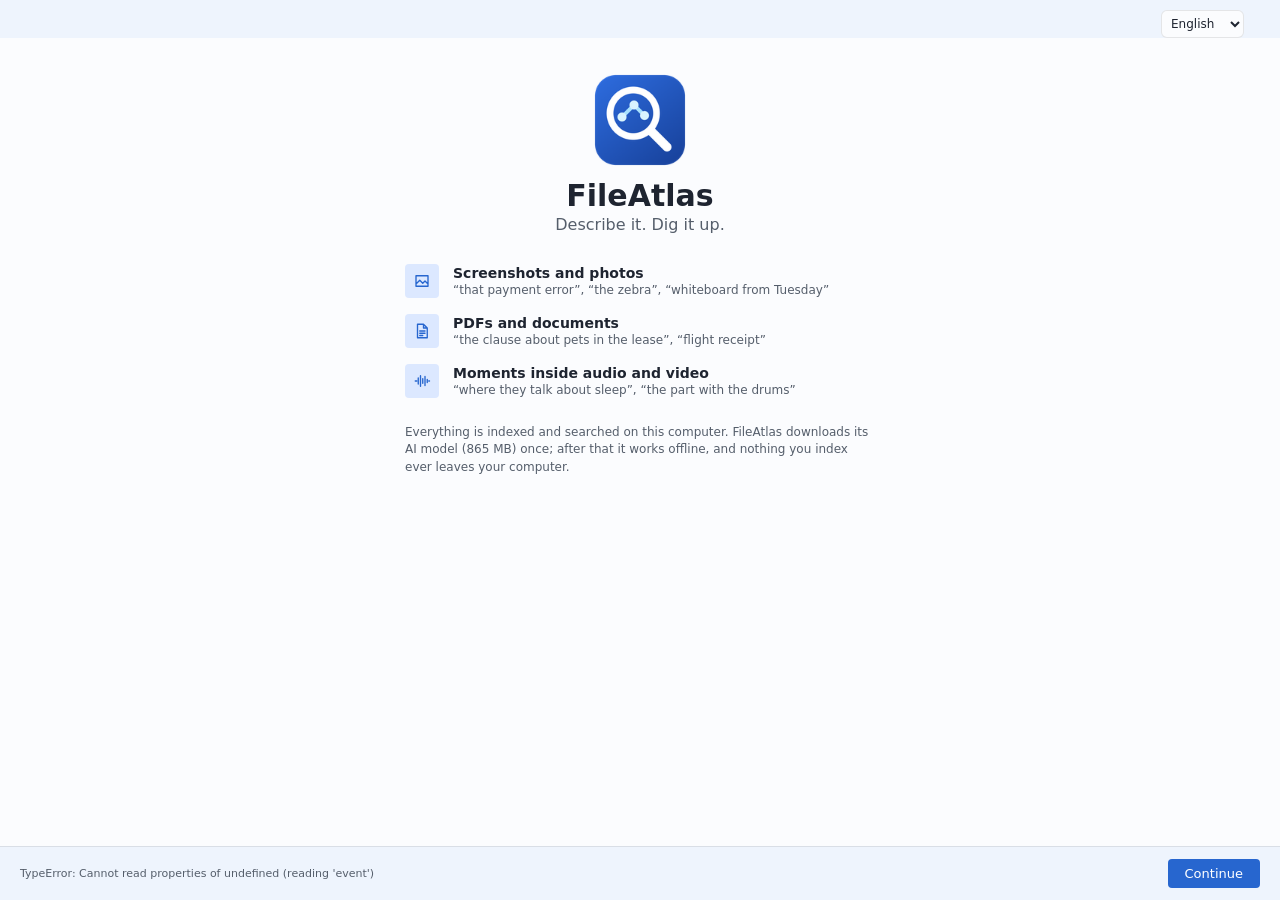
<file: shell/ui/setup.html>
<!doctype html>
<html lang="en">
<head>
  <meta charset="utf-8">
  <title data-i18n="Set Up FileAtlas">Set Up FileAtlas</title>
  <link rel="stylesheet" href="desktop-theme.css">
  <link rel="stylesheet" href="setup.css">
</head>
<body>
  <div class="language-bar"><select class="language-select" aria-label="Language" data-i18n-aria-label="Language"><option value="en">English</option><option value="ru">Русский</option></select><span id="language-error" role="alert"></span></div>
  <main>
    <section class="page" id="welcome">
      <div class="hero">
        <img class="icon" src="icon.png" alt="">
        <h1>FileAtlas</h1>
        <p class="tagline" data-i18n="Describe it. Dig it up.">Describe it. Dig it up.</p>
      </div>
      <ul class="features">
        <li><span class="tile"><svg viewBox="0 0 24 24"><path d="M4 5 H20 V19 H4 Z M4 16 L9 11 L13 15 L16 12 L20 16"/></svg></span><div><b data-i18n="Screenshots and photos">Screenshots and photos</b>
          <span data-i18n="“that payment error”, “the zebra”, “whiteboard from Tuesday”">“that payment error”, “the zebra”, “whiteboard from Tuesday”</span></div></li>
        <li><span class="tile"><svg viewBox="0 0 24 24"><path d="M6 3 H14 L19 8 V21 H6 Z M14 3 V8 H19 M9 12 H16 M9 15 H16 M9 18 H13"/></svg></span><div><b data-i18n="PDFs and documents">PDFs and documents</b>
          <span data-i18n="“the clause about pets in the lease”, “flight receipt”">“the clause about pets in the lease”, “flight receipt”</span></div></li>
        <li><span class="tile"><svg viewBox="0 0 24 24"><path d="M3 12 H5 M7 8 V16 M10 5 V19 M13 9 V15 M16 6 V18 M19 10 V14 M21 12 H22"/></svg></span><div><b data-i18n="Moments inside audio and video">Moments inside audio and video</b>
          <span data-i18n="“where they talk about sleep”, “the part with the drums”">“where they talk about sleep”, “the part with the drums”</span></div></li>
      </ul>
      <p class="privacy" data-i18n="Everything is indexed and searched on this computer. FileAtlas downloads its AI model (865 MB) once; after that it works offline, and nothing you index ever leaves your computer.">Everything is indexed and searched on this computer. FileAtlas downloads its AI model (865 MB)
        once; after that it works offline, and nothing you index ever leaves your computer.</p>
    </section>

    <section class="page" id="folders" hidden>
      <h2 data-i18n="What should FileAtlas search?">What should FileAtlas search?</h2>
      <p class="subtitle" data-i18n="Select the folders you want FileAtlas to index.">Select the folders you want FileAtlas to index.</p>
      <div class="folders" id="folder-list"></div>
      <button class="link" id="add-folder" data-i18n="Add Folder…">Add Folder…</button>
      <h3 data-i18n="Source code (optional)">Source code (optional)</h3>
      <div class="folders" id="code-folder-list"></div>
      <button class="link" id="add-code-folder" data-i18n="Add Code Folder…">Add Code Folder…</button>
      <p class="note" data-i18n="Search these folders with code: followed by your query. Code is read as text and never executed.">Search these folders with code: followed by your query. Code is read as text and never executed.</p>
      <p class="note" data-i18n="FileAtlas only reads files: it never changes, moves or uploads them.">FileAtlas only reads files: it never changes, moves or uploads them.</p>
    </section>

    <section class="page" id="shortcut" hidden>
      <h2 data-i18n="Search from anywhere">Search from anywhere</h2>
      <p class="subtitle" data-i18n="Press the shortcut in any app to open the search panel, and describe what you remember.">Press the shortcut in any app to open the search panel, and describe what you remember.</p>
      <div class="keys" id="keys"></div>
      <h3 data-i18n="In the search panel">In the search panel</h3>
      <dl class="panel-keys">
        <dt>↩</dt><dd data-i18n="opens the file in its default app">opens the file in its default app</dd>
        <dt id="reveal-key">Ctrl+↩</dt><dd id="reveal-text" data-i18n="shows it in its folder">shows it in its folder</dd>
        <dt>↑ ↓</dt><dd data-i18n="move between results">move between results</dd>
        <dt>Esc</dt><dd data-i18n="closes the panel">closes the panel</dd>
      </dl>
    </section>

    <section class="page" id="ready" hidden>
      <div class="hero">
        <img class="icon" src="icon.png" alt="">
        <h2 data-i18n="You&#x27;re all set">You're all set</h2>
      </div>
      <p class="subtitle centered" id="ready-text" data-i18n="The search panel will show indexing progress after you press Start. Files become searchable as they are indexed. Open the panel anytime from the tray or with your shortcut.">The search panel will show indexing progress after you press Start.
        Files become searchable as they are indexed. Open the panel anytime from the tray or with your shortcut.</p>
      <div class="device-option">
        <label for="device" data-i18n="Processing device">Processing device</label>
        <select id="device" aria-describedby="device-help">
          <option value="auto" data-i18n="Auto (recommended)">Auto (recommended)</option>
          <option value="cpu">CPU</option>
          <option value="gpu">GPU</option>
        </select>
        <p class="note" id="device-help" aria-live="polite"></p>
      </div>
      <label class="startup" id="startup-option" hidden><input type="checkbox" id="launch-at-login"> <span data-i18n="Start FileAtlas when I sign in to Windows">Start FileAtlas when I sign in to Windows</span></label>
    </section>
  </main>

  <footer>
    <span class="model" id="model"></span>
    <button id="retry-model" hidden data-i18n="Retry download">Retry download</button>
    <span class="buttons">
      <button id="cancel-folders" hidden data-i18n="Cancel">Cancel</button>
      <button id="back" hidden data-i18n="Back">Back</button>
      <button class="primary" id="next" data-i18n="Continue">Continue</button>
    </span>
  </footer>
  <script src="i18n.js"></script>
  <script src="setup.js"></script>
</body>
</html>
</file>
<file: shell/ui/desktop-theme.css>
/* Shared by the desktop workspaces, graph SVG and first-run window. */
:root {
  color-scheme: light;
  --ui-paper: #fbfcfe;
  --ui-chrome: #eef4fd;
  --ui-pane: #f7f9fc;
  --ui-control: #ffffff;
  --ui-media-bg: #e9eef5;
  --ui-ink: #1e2430;
  --ui-muted: #555e6b;
  --ui-rule: #dee4ed;
  --ui-stroke: #bcc7d4;
  --ui-hover: #edf2fa;
  --ui-selection: #dce8ff;
  --ui-accent: #2766cf;
  --ui-accent-ink: #174da3;
  --ui-accent-hover: #1958bb;
  --ui-on-accent: #ffffff;
  --ui-teal: #13768b;
  --ui-teal-bg: #e5f3f6;
  --ui-teal-ink: #105c70;
  --ui-positive: #217245;
  --ui-positive-bg: #e7f3ea;
  --ui-positive-ink: #215b37;
  --ui-negative: #a53a35;
  --ui-negative-bg: #fbece9;
  --ui-guide: #7c889b;
}
</file>
<file: shell/ui/panel.css>
/* Shared search results, previews and indexing details. */
:root {
  --amber: var(--ui-accent);
  --ember: var(--ui-accent);
  --moss: var(--ui-positive);
  --surface: var(--ui-paper);
  --text: var(--ui-ink);
  --secondary: var(--ui-muted);
  --tertiary: var(--ui-muted);
  --line: rgba(0, 0, 0, 0.09);
  --selected: rgba(10, 132, 255, 0.2);
  --chip: rgba(0, 0, 0, 0.06);
  --mark: var(--ui-selection);
  --list-width: 330px;
  font-family: -apple-system, BlinkMacSystemFont, "Segoe UI Variable Text", "Segoe UI", system-ui, Ubuntu, Cantarell,
    "Noto Sans", sans-serif;
  font-size: 13px;
  color: var(--text);
}



* { box-sizing: border-box; }
[hidden] { display: none !important; }

html, body {
  margin: 0;
  height: 100%;
  background: transparent;
  overflow: hidden;
  user-select: none;
  -webkit-user-select: none;
  cursor: default;
}

.panel {
  display: flex;
  flex-direction: column;
  height: 100vh;
  background: var(--surface);
  border-radius: 18px;
  border: 1px solid var(--line);
  overflow: hidden;
}

/* Windows clips the opaque surface once, with DWM or a DPI-scaled Windows 10 region. */
html.platform-windows, html.platform-windows body { background: var(--surface); }
.platform-windows .panel { border-radius: 8px; border: 0; }

/* The field */

.field {
  display: flex;
  align-items: center;
  gap: 11px;
  height: 56px;
  flex: none;
  padding: 0 18px;
}

.glass {
  width: 24px;
  height: 24px;
  flex: none;
  fill: none;
  stroke: var(--ember);
  stroke-width: 2.6;
  stroke-linecap: round;
}

#query {
  flex: 1;
  min-width: 0;
  border: 0;
  outline: 0;
  background: transparent;
  color: var(--text);
  font: inherit;
  font-size: 22px;
}

#query::placeholder { color: var(--secondary); }

.index-status { flex: none; height: 80px; padding: 9px 18px 10px; border-top: 1px solid var(--line); }
.index-heading { display: flex; align-items: baseline; justify-content: space-between; gap: 12px; }
.index-heading strong { font-size: 13px; font-weight: 600; }
#index-count { font-size: 12px; font-variant-numeric: tabular-nums; color: var(--secondary); }
#index-detail { margin: 4px 0 6px; font-size: 12px; line-height: 16px; color: var(--secondary); white-space: nowrap; overflow: hidden; text-overflow: ellipsis; }
#index-progress { display: block; width: 100%; height: 5px; border: 0; accent-color: var(--moss); }
#index-progress[hidden] { display: none; }
#index-progress::-webkit-progress-bar { background: var(--chip); border-radius: 3px; }
#index-progress::-webkit-progress-value { background: var(--moss); border-radius: 3px; }
.index-status[data-stage="error"] #index-title,
.index-status[data-stage="stopped"] #index-title { color: var(--ui-negative); }


/* Results and preview */

.body {
  display: flex;
  flex: 1;
  min-height: 0;
  border-top: 1px solid var(--line);
}

.results {
  width: var(--list-width);
  flex: none;
  min-height: 0;
  display: flex;
  flex-direction: column;
  border-right: 1px solid var(--line);
}
.list {
  flex: 1;
  min-height: 0;
  overflow-y: auto;
  padding: 6px 8px 10px;
}

.quiet-button, .more-controls button, .stats-recent button {
  font: inherit; color: var(--text); background: var(--chip); border: 1px solid var(--line);
  border-radius: 6px; padding: 6px 10px; cursor: pointer;
}
button:hover { background-color: var(--selected); }
button:focus-visible, summary:focus-visible { outline: 2px solid var(--ember); outline-offset: 2px; }
button:disabled { opacity: 0.6; cursor: wait; }
.more-controls { flex: none; padding: 8px 10px; border-top: 1px solid var(--line); }
#page-status { display: block; margin-top: 6px; color: var(--secondary); font-size: 12px; }
.index-overview { flex: 1; min-height: 0; overflow: auto; padding: 14px 18px 20px; border-top: 1px solid var(--line); }
.overview-heading { display: flex; align-items: center; justify-content: space-between; gap: 12px; }
.overview-heading h2 { margin: 0; font-size: 18px; font-weight: 600; }
.index-overview h3 { margin: 20px 0 8px; font-size: 14px; }
#stats-message, .overview-note { color: var(--secondary); font-size: 12px; line-height: 1.5; }
.stats-totals { display: grid; grid-template-columns: minmax(0, 1fr) auto; gap: 5px 18px; margin: 14px 0; }
.stats-totals dt, .stats-totals dd { margin: 0; }
.stats-totals dd, .stats-table td { font-variant-numeric: tabular-nums; text-align: right; }
.stats-table { width: 100%; border-collapse: collapse; }
.stats-table th, .stats-table td { padding: 7px 0; border-bottom: 1px solid var(--line); }
.stats-table th { font-size: 12px; font-weight: 600; text-align: right; color: var(--secondary); }
.stats-table th:first-child { text-align: left; }
.stats-recent { display: grid; gap: 5px; }
.stats-recent button { text-align: left; overflow: hidden; text-overflow: ellipsis; white-space: nowrap; }
.overview-note { margin: 8px 0; }

.group-title {
  font-size: 10px;
  font-weight: 600;
  letter-spacing: 0.08em;
  text-transform: uppercase;
  color: var(--secondary);
  padding: 10px 10px 4px;
}

.row {
  display: flex;
  align-items: center;
  gap: 10px;
  padding: 5px 8px;
  border-radius: 8px;
  min-height: 46px;
}

.row.selected { background: var(--selected); }

.thumb {
  width: 36px;
  height: 36px;
  flex: none;
  border-radius: 6px;
  object-fit: cover;
  background: var(--chip);
}

.thumb.icon {
  display: grid;
  place-items: center;
  color: var(--secondary);
}

.thumb.icon svg { width: 20px; height: 20px; fill: none; stroke: currentColor; stroke-width: 1.6; }

.row-text { min-width: 0; flex: 1; }

.row-title {
  display: flex;
  align-items: center;
  gap: 6px;
  font-size: 13px;
  font-weight: 600;
}

.row-title .name { overflow: hidden; text-overflow: ellipsis; white-space: nowrap; }

.row-sub {
  font-size: 11px;
  color: var(--secondary);
  overflow: hidden;
  text-overflow: ellipsis;
  white-space: nowrap;
  margin-top: 2px;
}

.row-sub b, .passage b { color: var(--text); font-weight: 600; }

.badge {
  flex: none;
  font-size: 10px;
  font-weight: 600;
  font-variant-numeric: tabular-nums;
  padding: 1px 6px;
  border-radius: 99px;
  background: var(--chip);
  color: var(--secondary);
}

.weaker {
  display: flex;
  align-items: center;
  gap: 6px;
  height: 26px;
  padding: 0 10px;
  margin-top: 6px;
  border-radius: 8px;
  color: var(--secondary);
  font-size: 12px;
}

.weaker.selected { background: var(--selected); }
.weaker .chevron { transition: transform 0.12s; }
.weaker.open .chevron { transform: rotate(90deg); }

.preview {
  flex: 1;
  min-width: 0;
  display: flex;
  flex-direction: column;
  padding: 16px 16px 14px;
  overflow: hidden;
}

.picture {
  flex: 1;
  min-height: 0;
  display: flex;
  align-items: center;
  justify-content: center;
  position: relative;
}

.picture img, .picture video {
  max-width: 100%;
  max-height: 100%;
  border-radius: 8px;
  box-shadow: 0 1px 6px rgba(0, 0, 0, 0.18);
}

.moment {
  position: relative;
  max-width: 100%;
  max-height: 100%;
  display: flex;
}

.moment img { max-width: 100%; max-height: 100%; }

.play {
  position: absolute;
  inset: 0;
  margin: auto;
  width: 54px;
  height: 54px;
  border-radius: 50%;
  background: rgba(0, 0, 0, 0.42);
  border: 1.5px solid rgba(255, 255, 255, 0.7);
  display: grid;
  place-items: center;
  pointer-events: none;
}

.play svg { width: 22px; height: 22px; fill: white; margin-left: 4px; }

.at {
  position: absolute;
  left: 10px;
  bottom: 10px;
  font-size: 12px;
  font-weight: 600;
  font-variant-numeric: tabular-nums;
  color: white;
  padding: 2px 7px;
  border-radius: 6px;
  background: rgba(0, 0, 0, 0.45);
  pointer-events: none;
}

.passage {
  flex: 1;
  min-height: 0;
  overflow: hidden;
  font-size: 12.5px;
  line-height: 1.5;
  color: var(--secondary);
  white-space: pre-wrap;
  word-break: break-word;
  user-select: text;
  -webkit-user-select: text;
}

.passage.code { font-family: ui-monospace, "Cascadia Mono", Consolas, "DejaVu Sans Mono", monospace; font-size: 11.5px; }
.passage mark { background: var(--mark); color: var(--text); border-radius: 2px; }

.audio-picture {
  width: 100%;
  display: flex;
  flex-direction: column;
  align-items: center;
  gap: 14px;
  color: var(--secondary);
}

.audio-picture svg { width: 54px; height: 54px; fill: none; stroke: var(--moss); stroke-width: 1.4; }
.audio-picture audio { width: 90%; }

.facts { flex: none; margin-top: 14px; }
.facts .title { font-size: 15px; font-weight: 600; overflow: hidden; text-overflow: ellipsis; white-space: nowrap; }
.facts .line { font-size: 12px; color: var(--secondary); margin-top: 3px; overflow: hidden; text-overflow: ellipsis; white-space: nowrap; }

.reason {
  display: flex;
  align-items: center;
  gap: 8px;
  font-size: 12.5px;
  font-weight: 500;
  margin-top: 10px;
}

.reason svg { width: 16px; height: 16px; fill: none; stroke: var(--ember); stroke-width: 2; stroke-linecap: round; flex: none; }
.reason-text { margin: 4px 0 0 24px; font-size: 12px; color: var(--secondary); overflow: hidden; text-overflow: ellipsis; white-space: nowrap; }

.buttons { display: flex; gap: 8px; margin-top: 12px; }

.buttons button {
  font: inherit;
  font-size: 12.5px;
  color: var(--text);
  background: var(--chip);
  border: 0;
  border-radius: 7px;
  padding: 5px 12px;
}

.buttons button:active { filter: brightness(0.92); }

.message {
  flex: 1;
  display: flex;
  flex-direction: column;
  align-items: center;
  justify-content: center;
  gap: 6px;
  text-align: center;
  color: var(--secondary);
  padding: 0 40px;
}

.message strong { color: var(--text); font-size: 15px; }

/* The footer */

.footer {
  display: flex;
  align-items: center;
  justify-content: space-between;
  gap: 12px;
  height: 30px;
  flex: none;
  padding: 0 16px;
  font-size: 11px;
  border-top: 1px solid var(--line);
}

.summary { color: var(--secondary); white-space: nowrap; overflow: hidden; text-overflow: ellipsis; }
.keys { color: var(--secondary); white-space: pre; }

.buttons { flex-wrap: wrap; }
.language-select { font: inherit; font-size: 12px; color: var(--text); background: var(--surface); border: 1px solid var(--line); border-radius: 6px; padding: 6px 3px; max-width: 88px; }
.language-select:focus-visible, select:focus-visible { outline: 2px solid var(--ember); outline-offset: 2px; }
.language-error { margin: 0 18px; font-size: 12px; }
.language-error:empty { display: none; }
.similar-context { display: flex; align-items: center; justify-content: space-between; gap: 12px; padding: 6px 16px; border-top: 1px solid var(--line); }
#similar-title { overflow: hidden; text-overflow: ellipsis; white-space: nowrap; }
.preview-unavailable { color: var(--secondary); line-height: 1.5; }
html[lang="ru"] #query { font-size: 20px; }
::selection { background: var(--selected); color: var(--text); }
</file>
<file: shell/ui/graph.css>
/* Related files, evidence and the graph inspector. */
html.graph-mode, html.graph-mode body { background: var(--ui-paper); }
.panel.graph-active { --surface: var(--ui-paper); --text: var(--ui-ink); --secondary: var(--ui-muted); --tertiary: var(--ui-muted); --line: var(--ui-rule); --chip: var(--ui-control); --selected: var(--ui-selection); color: var(--text); }
.graph-view { color-scheme: light; flex: 1; min-height: 0; display: flex; flex-direction: column; background: var(--ui-paper); color: var(--ui-ink); border-top: 1px solid var(--ui-rule); }
.graph-toolbar { display: flex; align-items: center; gap: 18px; padding: 10px 16px 0; flex: none; }
.graph-toolbar h2 { margin: 0; font-size: 16px; font-weight: 600; }
#graph-status { flex: 1; margin: 0; font-size: 12px; color: var(--ui-muted); overflow: hidden; text-overflow: ellipsis; white-space: nowrap; }
.graph-controls { display: flex; align-items: center; justify-content: space-between; gap: 12px; flex-wrap: wrap; padding: 10px 16px 12px; flex: none; }
.graph-navigation { display: flex; align-items: center; gap: 7px; flex-wrap: wrap; }
.graph-threshold { display: flex; align-items: center; gap: 10px; padding: 4px 6px 4px 10px; font-size: 12px; background: var(--ui-pane); border: 1px solid var(--ui-stroke); border-radius: 8px; }
.graph-threshold select { font: inherit; background: var(--ui-pane); color: var(--ui-ink); border: 0; border-radius: 4px; padding: 4px; }
.graph-view .quiet-button { display: inline-flex; align-items: center; justify-content: center; gap: 6px; min-height: 34px; color: var(--ui-ink); background: var(--ui-control); border: 1px solid var(--ui-stroke); border-radius: 8px; font-size: 12px; padding: 6px 10px; backdrop-filter: blur(12px); }
.graph-view .quiet-button svg { width: 16px; height: 16px; fill: none; stroke: currentColor; stroke-width: 1.5; stroke-linecap: round; stroke-linejoin: round; flex: none; }
.graph-view .icon-button { width: 34px; padding: 6px; }
.graph-view .quiet-button:hover { background: var(--ui-hover); }
.graph-view .quiet-button.active { border-color: var(--ui-guide); background: var(--ui-selection); }
.graph-view button:focus-visible, .graph-view select:focus-visible, .graph-view summary:focus-visible, .graph-view input:focus-visible { outline: 2px solid var(--ui-accent); outline-offset: 2px; }
.graph-workspace { display: flex; flex: 1; min-height: 0; border-top: 1px solid var(--ui-rule); }
.graph-stage { flex: 1; position: relative; min-width: 0; min-height: 0; overflow: hidden; background: var(--ui-paper); }
.graph-scene { width: 100%; height: 100%; display: block; touch-action: none; cursor: grab; outline-offset: -3px; }
.graph-scene:active { cursor: grabbing; }
.graph-node { cursor: pointer; }
.graph-node:focus { outline: none; }
.graph-node:focus-visible .graph-card { stroke: var(--ui-accent); stroke-width: 3; }
.graph-node:hover .graph-card { stroke-opacity: 1; }
.graph-edge, .graph-score { pointer-events: none; }
.graph-score text { font-variant-numeric: tabular-nums; }
.graph-minimap { position: absolute; right: 16px; bottom: 16px; width: 190px; background: var(--ui-pane); border: 1px solid var(--ui-stroke); border-radius: 9px; box-shadow: 0 7px 20px #00000040; backdrop-filter: blur(12px); }
.graph-minimap summary { display: flex; align-items: center; justify-content: space-between; padding: 6px 10px; color: var(--ui-muted); font-size: 11px; cursor: pointer; list-style: none; }
.graph-minimap summary::-webkit-details-marker { display: none; }
.graph-minimap summary svg { height: 14px; width: 14px; stroke: var(--ui-muted); fill: none; stroke-width: 1.5; }
.graph-minimap:not([open]) summary svg { transform: rotate(180deg); }
#graph-map { display: block; width: calc(100% - 16px); height: 105px; margin: 0 8px; border-radius: 3px; background: var(--ui-media-bg); cursor: crosshair; touch-action: none; }
.graph-zoom-control { display: flex; align-items: center; gap: 8px; padding: 8px 10px; border-top: 1px solid var(--ui-rule); }
.graph-zoom-control label { position: absolute; width: 1px; height: 1px; overflow: hidden; clip-path: inset(50%); }
#graph-zoom { width: 100%; min-width: 0; height: 16px; margin: 0; accent-color: var(--ui-accent); cursor: pointer; }
#graph-zoom-value { flex: none; width: 36px; font-size: 11px; text-align: right; color: var(--ui-muted); font-variant-numeric: tabular-nums; }
.graph-inspector { flex: none; width: 286px; min-width: 0; overflow-y: auto; padding: 16px; border-left: 1px solid var(--ui-rule); background: var(--ui-pane); scrollbar-color: var(--ui-guide) var(--ui-pane); scrollbar-width: thin; }
.graph-preview { display: flex; height: 200px; min-height: 100px; margin-bottom: 16px; overflow: auto; }
.graph-preview .picture { width: 100%; min-height: 0; }
.graph-preview .passage { overflow: auto; }
.graph-preview img, .graph-preview video { max-height: 200px; border-radius: 8px; box-shadow: none; }
.graph-detail { min-width: 0; }
.graph-detail h3 { font-size: 14px; font-weight: 600; margin: 0; overflow-wrap: anywhere; }
#graph-path { margin: 6px 0; color: var(--ui-muted); font-size: 11px; overflow: hidden; text-overflow: ellipsis; white-space: nowrap; user-select: text; }
#graph-basis { margin: 8px 0 14px; color: var(--ui-muted); font-size: 12px; line-height: 1.5; }
.graph-actions { display: flex; gap: 7px; flex-wrap: wrap; }
#graph-similar { border-color: var(--ui-accent); background: var(--ui-selection); color: var(--ui-accent-ink); }
.graph-neighbors { display: grid; gap: 6px; margin-top: 18px; }
.graph-neighbors button { font: inherit; color: var(--ui-muted); text-align: left; background: transparent; border: 0; border-radius: 5px; padding: 6px 0; overflow: hidden; text-overflow: ellipsis; white-space: nowrap; cursor: pointer; font-size: 12px; }
.graph-neighbors button:hover { color: var(--ui-ink); background: var(--ui-rule); }
.graph-neighbors p { color: var(--ui-muted); font-size: 12px; line-height: 1.5; }
.graph-note { display: flex; align-items: center; gap: 8px; flex: none; margin: 0; padding: 8px 16px; border-top: 1px solid var(--ui-rule); color: var(--ui-muted); background: var(--ui-pane); font-size: 12px; line-height: 1.5; }
.graph-note svg { flex: none; width: 16px; height: 16px; fill: none; stroke: var(--ui-muted); stroke-width: 1.5; }
.graph-view ::selection { background: var(--ui-accent-hover); color: var(--ui-accent-ink); }
@media (max-width: 1050px) { .graph-inspector { width: 250px; } .graph-toolbar { flex-wrap: wrap; gap: 8px; } #graph-status { min-width: 200px; } }
@media (max-height: 650px) { .graph-preview { height: 130px; } .graph-toolbar { padding-top: 6px; } .graph-controls { padding-block: 6px; } }
@media (prefers-reduced-motion: reduce) { .graph-view * { scroll-behavior: auto; } }
@media (forced-colors: active) { .graph-card, .graph-edge { stroke: CanvasText; } .graph-node-name, .graph-node-kind, .graph-score text { fill: CanvasText; } .graph-card { fill: Canvas; filter: none; } .graph-backdrop { fill: Canvas; } }
</file>
<file: shell/ui/graph-investigation.css>
/* The incumbent graphite visual system, extended for local evidence review. */
.sr-only { position: absolute; width: 1px; height: 1px; overflow: hidden; clip-path: inset(50%); }
.graph-toolbar { gap: 12px; }
.graph-search-form { display: flex; align-items: center; flex: 0 1 360px; min-width: 180px; gap: 5px; border: 1px solid var(--ui-stroke); border-radius: 8px; background: var(--ui-pane); padding-left: 10px; }
#graph-omnibar { width: 100%; min-width: 0; color: var(--ui-ink); background: transparent; border: 0; padding: 7px 0; font: inherit; font-size: 12px; caret-color: var(--ui-accent); }
#graph-omnibar::placeholder { color: var(--ui-muted); }
.graph-search-form:focus-within { outline: 2px solid var(--ui-accent); outline-offset: 2px; }
#graph-omnibar:focus-visible { outline: none; }
.graph-search-form .quiet-button { border: 0; background: transparent; }
.graph-filterbar { display: flex; align-items: center; flex-wrap: wrap; gap: 12px 18px; padding: 0 16px 8px; flex: none; }
.graph-modality-chips { display: flex; gap: 5px; align-items: center; flex-wrap: wrap; }
.graph-modality-chips button { border: 1px solid var(--ui-stroke); border-radius: 16px; color: var(--ui-muted); background: var(--ui-control); padding: 5px 10px; font: inherit; font-size: 11px; cursor: pointer; }
.graph-modality-chips button[aria-pressed="true"] { color: var(--ui-accent-ink); background: var(--ui-selection); border-color: var(--ui-accent); }
.graph-modality-chips button:hover:not(:disabled) { background: var(--ui-hover); color: var(--ui-ink); }
.graph-view button:disabled { opacity: .45; cursor: default; }
.graph-check, .graph-layout-control { display: flex; align-items: center; gap: 7px; font-size: 11px; color: var(--ui-muted); white-space: nowrap; }
.graph-check input { accent-color: var(--ui-accent); width: 14px; height: 14px; margin: 0; }
.graph-layout-control select, .graph-path-tools select { font: inherit; color: var(--ui-ink); background: var(--ui-control); border: 1px solid var(--ui-stroke); border-radius: 6px; padding: 5px 6px; max-width: 250px; }
.graph-feedback { display: flex; flex-wrap: wrap; gap: 4px 14px; padding: 0 16px 7px; color: var(--ui-muted); font-size: 11px; min-height: 21px; flex: none; }
#graph-state-message { margin-left: auto; }
#graph-state-message.error, #graph-analysis-message { color: var(--ui-accent-ink); }
.graph-path-tools { display: flex; gap: 8px; flex-wrap: wrap; align-items: center; padding: 8px 16px; background: var(--ui-control); font-size: 11px; flex: none; }
#graph-path-source { font-weight: 600; max-width: 220px; overflow: hidden; text-overflow: ellipsis; white-space: nowrap; }
#graph-path-result { color: var(--ui-accent-ink); }
.graph-workspace { position: relative; }
.graph-stage { width: 100%; }
.graph-inspector { position: absolute; right: 0; top: 0; bottom: 0; z-index: 4; width: 360px; padding: 14px; background: var(--ui-pane); backdrop-filter: blur(12px); }
.graph-inspector-heading { display: flex; align-items: center; gap: 12px; margin-bottom: 12px; }
.graph-inspector-heading h3 { flex: 1; margin: 0; font-size: 14px; font-weight: 600; }
.graph-preview { height: 180px; margin-bottom: 12px; }
.graph-preview img, .graph-preview video { max-height: 180px; }
.graph-detail h4 { font-size: 12px; font-weight: 600; margin: 24px 0 10px; }
.graph-evidence-heading { display: flex; align-items: center; gap: 10px; margin: 20px 0 12px; }
.graph-evidence-heading h4 { flex: 1; margin: 0; }
.graph-evidence-heading .quiet-button { font-size: 11px; min-height: 30px; padding: 4px 7px; }
.graph-related-details { margin-top: 20px; border-top: 1px solid var(--ui-rule); padding-top: 12px; }
.graph-related-details summary { color: var(--ui-muted); font-size: 12px; cursor: pointer; }
#graph-neighbor-count { margin-left: 8px; color: var(--ui-muted); font-variant-numeric: tabular-nums; }
#graph-evidence-retry { margin-bottom: 12px; }
.graph-metadata { display: grid; grid-template-columns: 100px minmax(0, 1fr); gap: 9px 12px; margin: 0 0 14px; font-size: 11px; line-height: 1.5; }
.graph-metadata dt { color: var(--ui-muted); }
.graph-metadata dd { margin: 0; min-width: 0; overflow-wrap: anywhere; user-select: text; white-space: pre-wrap; }
.graph-neighbors { margin-top: 14px; gap: 2px; }
.graph-minimap { width: 160px; }
.has-inspector .graph-minimap { right: 376px; }
.graph-timeline-legend { position: absolute; top: 10px; left: 16px; max-width: calc(100% - 32px); z-index: 2; margin: 0; padding: 6px 9px; border-radius: 6px; background: var(--ui-pane); color: var(--ui-muted); font-size: 11px; pointer-events: none; }
.has-inspector .graph-timeline-legend { max-width: calc(100% - 392px); }
.graph-connection { cursor: pointer; }
.graph-connection:focus { outline: none; }
.graph-connection:focus-visible .graph-score rect { stroke: var(--ui-accent); stroke-width: 3; }
.graph-edge-hit { pointer-events: stroke; }
.graph-score { pointer-events: all; cursor: pointer; }
.graph-score text { pointer-events: none; }
.graph-node-tool { cursor: pointer; }
.graph-node-tool:hover rect, .graph-node-tool:focus-visible rect { stroke: var(--ui-accent); stroke-width: 1.5; }
.graph-node-tool:focus { outline: none; }
.graph-match-previews { display: grid; grid-template-columns: repeat(2, minmax(0, 1fr)); gap: 10px; margin-bottom: 16px; }
.graph-match-previews section { min-width: 0; }
.graph-match-previews .picture { height: 125px; min-height: 0; width: 100%; }
.graph-match-previews img, .graph-match-previews video { max-height: 125px; width: 100%; object-fit: contain; border-radius: 6px; box-shadow: none; }
.graph-match-previews .passage { max-height: 125px; overflow: auto; font-size: 11px; }
.graph-match-previews h4 { font-size: 11px; line-height: 1.5; margin: 7px 0 0; overflow-wrap: anywhere; font-weight: 500; }
.graph-match-status { color: var(--ui-accent-ink); font-size: 12px; }
.graph-match-evidence { color: var(--ui-muted); font-size: 11px; line-height: 1.55; }
.graph-match-evidence > section { padding: 13px 0; border-bottom: 1px solid var(--ui-rule); }
.graph-match-evidence h4 { margin: 0 0 6px; color: var(--ui-ink); font-size: 12px; font-weight: 600; }
.graph-match-evidence p { margin: 0 0 8px; }
.graph-match-evidence button { margin: 2px 6px 2px 0; }
.graph-verification { display: flex; gap: 7px; flex-wrap: wrap; margin-top: 18px; }
#graph-confirm { border-color: var(--ui-positive); color: var(--ui-positive-ink); background: var(--ui-positive-bg); }
#graph-reject { border-color: var(--ui-negative); color: var(--ui-negative); background: var(--ui-negative-bg); }
.graph-verification-note { font-size: 11px; line-height: 1.5; color: var(--ui-muted); }
.graph-context { position: fixed; z-index: 100; width: 250px; padding: 6px; border: 1px solid var(--ui-stroke); border-radius: 10px; background: var(--ui-pane); color: var(--ui-ink); box-shadow: 0 9px 28px #00000055; backdrop-filter: blur(12px); }
.graph-context button { width: 100%; padding: 8px 10px; text-align: left; border: 0; border-radius: 5px; background: transparent; color: inherit; font: inherit; font-size: 12px; cursor: pointer; }
.graph-context button:hover:not(:disabled), .graph-context button:focus-visible { background: var(--ui-hover); outline: 2px solid var(--ui-accent); outline-offset: -2px; }
.graph-context button:disabled { opacity: .4; cursor: default; }
.graph-context p { font-size: 11px; margin: 6px 10px 3px; color: var(--ui-muted); }
@media (max-width: 1050px) { .graph-inspector { width: 360px; } .graph-toolbar { flex-wrap: wrap; } .graph-search-form { flex-grow: 1; } }
@media (max-width: 700px) { .graph-inspector { width: min(360px, calc(100% - 24px)); } .has-inspector .graph-minimap { right: 16px; visibility: hidden; } .graph-controls { gap: 7px; } .graph-filterbar { gap: 8px; } }
@media (forced-colors: active) { .graph-score rect { fill: Canvas; stroke: CanvasText; } .graph-node-tool rect { fill: Canvas; } .graph-node-tool path { stroke: CanvasText; } }
</file>
<file: shell/ui/faces.css>
/* An investigation workspace within the existing graphite search/graph shell. */
.face-auto-row { height: 44px; flex: none; display: flex; align-items: center; gap: 10px; padding: 5px 18px; border-top: 1px solid var(--line); background: var(--surface); color: var(--text); font-size: 12px; }
.face-auto-row label { display: flex; align-items: center; gap: 6px; flex: none; cursor: pointer; }
.face-auto-row input { accent-color: var(--amber); }
#face-auto-message { flex: 1; min-width: 0; white-space: nowrap; overflow: hidden; text-overflow: ellipsis; color: var(--secondary); font-variant-numeric: tabular-nums; }
#face-auto-message.face-error { color: var(--ui-negative); }
.graph-active #face-auto-message.face-error, .faces-active #face-auto-message.face-error, .people-active #face-auto-message.face-error { color: var(--ui-negative); }

.face-auto-row progress { width: 80px; height: 5px; accent-color: var(--amber); flex: none; }
.face-auto-row .quiet-button { flex: none; white-space: nowrap; font-size: 12px; padding: 5px 8px; }
.face-auto-row :focus-visible { outline: 2px solid var(--amber); outline-offset: 2px; }
.people-pending-badge { display: inline-block; margin-left: 5px; font-size: 10px; font-variant-numeric: tabular-nums; padding: 1px 5px; border-radius: 8px; background: var(--selected); color: var(--text); }
html.faces-mode, html.faces-mode body { background: var(--ui-paper); }
.faces-active { --surface: var(--ui-paper); --text: var(--ui-ink); --secondary: var(--ui-muted); --tertiary: var(--ui-muted); --line: var(--ui-rule); --chip: var(--ui-control); --selected: var(--ui-selection); background: var(--ui-paper); color: var(--ui-ink); }
.faces-active .field, .faces-active .index-status { background: var(--ui-pane); border-color: var(--ui-rule); }
.faces-view { color-scheme: light; flex: 1; min-height: 0; display: flex; flex-direction: column; color: var(--ui-ink); background: var(--ui-paper); }
.faces-view :is(.face-source, .face-results-list, .face-match-preview, .face-match-body) { scrollbar-color: var(--ui-guide) var(--ui-pane); scrollbar-width: thin; }
.faces-view :is(.face-source, .face-results-list, .face-match-preview, .face-match-body):hover { scrollbar-color: var(--ui-guide) var(--ui-pane); }
.faces-view ::-webkit-scrollbar { width: 10px; height: 10px; }
.faces-view ::-webkit-scrollbar-track, .faces-view ::-webkit-scrollbar-corner { background: var(--ui-pane); }
.faces-view ::-webkit-scrollbar-thumb { background: var(--ui-guide); border: 2px solid var(--ui-pane); border-radius: 8px; }
.faces-view ::-webkit-scrollbar-thumb:hover { background: var(--ui-guide); }
.faces-view button, .faces-view select { font: inherit; }
.faces-view .quiet-button, .faces-view select { color: var(--ui-ink); background: var(--ui-control); border: 1px solid var(--ui-stroke); border-radius: 8px; padding: 6px 10px; }
.faces-view button:hover:not(:disabled), .faces-view select:hover { background: var(--ui-hover); }
.faces-view button:disabled, .faces-view select:disabled { opacity: .48; cursor: default; }
.faces-view :focus-visible { outline: 2px solid var(--ui-accent); outline-offset: 3px; }
.faces-view h2, .faces-view h3, .faces-view p { margin: 0; }
.faces-view h2 { font-size: 16px; font-weight: 600; }
.faces-view h3 { font-size: 13px; font-weight: 600; }
.faces-view p { font-size: 12px; line-height: 1.5; color: var(--ui-muted); }
.faces-toolbar { display: flex; gap: 10px; align-items: center; padding: 12px 18px; border-bottom: 1px solid var(--ui-rule); flex: none; }
.faces-toolbar h2 { margin-right: auto; }
.face-index { padding: 12px 18px; border-bottom: 1px solid var(--ui-rule); flex: none; background: var(--ui-pane); }
.face-index-heading { display: flex; align-items: baseline; justify-content: space-between; gap: 16px; }
.face-index-heading strong { font-size: 13px; }
.face-index-heading span { font-size: 12px; color: var(--ui-muted); font-variant-numeric: tabular-nums; }
.face-index-controls { display: flex; gap: 8px; align-items: center; flex-wrap: wrap; margin-top: 8px; }
.face-index-controls label { display: flex; align-items: center; gap: 7px; font-size: 12px; color: var(--ui-muted); }
.face-index-controls p { margin-left: auto; font-variant-numeric: tabular-nums; }
.face-index progress { display: block; width: 100%; height: 5px; margin: 9px 0; accent-color: var(--ui-accent); }
.face-index .face-error, .faces-view .face-error { color: var(--ui-negative); }
.faces-workspace { display: grid; grid-template-columns: minmax(310px, .86fr) minmax(370px, 1.14fr); flex: 1; min-height: 0; }
.face-source { min-width: 0; min-height: 0; overflow-y: auto; padding: 16px 18px 24px; border-right: 1px solid var(--ui-rule); }
.face-source-heading { display: flex; justify-content: space-between; align-items: baseline; gap: 10px; margin-bottom: 10px; }
.face-source-heading h3 { overflow: hidden; text-overflow: ellipsis; white-space: nowrap; }
.face-source-heading span { color: var(--ui-muted); font-size: 11px; flex: none; font-variant-numeric: tabular-nums; }
.face-image-stage { display: grid; place-items: center; min-height: 150px; background: var(--ui-media-bg); border-radius: 10px; overflow: hidden; }
.face-image-content { position: relative; max-width: 100%; line-height: 0; }
.face-image-content > img { display: block; width: auto; height: auto; max-width: 100%; max-height: 290px; }
.face-box { position: absolute; display: block; min-width: 0; min-height: 0; margin: 0; padding: 0; border: 2px solid var(--ui-teal); background: #77acc50a; border-radius: 3px; cursor: pointer; }
.face-box:hover, .face-box[aria-pressed="true"] { border-color: var(--ui-accent); background: #f0a04814; }
.face-box span { position: absolute; top: -20px; left: -2px; font-size: 11px; line-height: 17px; min-width: 20px; padding: 0 3px; color: var(--ui-paper); background: var(--ui-teal); border-radius: 3px 3px 0 0; }
.face-box[aria-pressed="true"] span { background: var(--ui-accent); }
.face-selection-note { margin: 10px 0 !important; }
.face-choices { display: grid; grid-template-columns: repeat(auto-fill, minmax(78px, 1fr)); gap: 8px; }
.face-choice { display: flex; flex-direction: column; align-items: center; justify-content: flex-start; padding: 5px; gap: 5px; min-width: 0; color: var(--ui-ink); background: var(--ui-chrome); border: 1px solid var(--ui-stroke); border-radius: 8px; cursor: pointer; }
.face-choice[aria-pressed="true"] { border-color: var(--ui-accent); background: var(--ui-selection); color: var(--ui-accent-ink); }
.face-crop { display: block; width: 62px; height: 62px; aspect-ratio: 1; flex: none; overflow: hidden; background-color: var(--ui-media-bg); background-repeat: no-repeat; border-radius: 5px; }
.face-choice span { font-size: 11px; font-variant-numeric: tabular-nums; }
.face-source > .quiet-button { margin-top: 10px; }
.face-results { min-width: 0; min-height: 0; display: flex; flex-direction: column; }
.face-results-heading { display: flex; flex-wrap: wrap; align-items: center; justify-content: space-between; gap: 8px; padding: 14px 18px 10px; }
.face-results-heading label { display: flex; gap: 6px; align-items: center; color: var(--ui-muted); font-size: 12px; }
.face-results-message { padding: 0 18px 10px; min-height: 28px; }
.face-match-body { display: grid; grid-template-columns: minmax(160px, .8fr) minmax(200px, 1fr); flex: 1; min-height: 0; }
.face-results-list { overflow-y: auto; min-height: 0; padding: 0 8px 14px 12px; }
.face-result { display: flex; width: 100%; align-items: center; gap: 9px; padding: 9px 6px; border: 1px solid transparent; border-radius: 8px; color: var(--ui-ink); text-align: left; background: transparent; cursor: pointer; }
.face-result[aria-pressed="true"] { background: var(--ui-teal-bg); border-color: var(--ui-teal); }
.face-result .face-crop { width: 45px; height: 45px; }
.face-result-text { min-width: 0; display: flex; flex-direction: column; gap: 4px; }
.face-result-text strong { font-size: 12px; font-weight: 500; text-overflow: ellipsis; white-space: nowrap; overflow: hidden; }
.face-result-text span { color: var(--ui-muted); font-size: 11px; font-variant-numeric: tabular-nums; }
.face-match-preview { overflow-y: auto; min-width: 0; padding: 0 18px 16px 10px; }
.face-match-preview .picture { min-height: 130px; max-height: 240px; }
.face-match-preview .picture img, .face-match-preview .picture video { max-height: 240px; }
.face-match-preview h3 { margin-top: 10px; overflow-wrap: anywhere; }
.face-match-preview p { margin-top: 6px; overflow-wrap: anywhere; }
.face-match-preview .graph-actions { margin-top: 10px; }
.face-load-more { margin: 6px 18px 12px; flex: none; align-self: flex-start; }
.face-disclaimer { display: flex; gap: 9px; align-items: flex-start; border-top: 1px solid var(--ui-rule); padding: 9px 18px; flex: none; }
.face-disclaimer svg { flex: none; width: 16px; height: 16px; margin-top: 1px; fill: none; stroke: var(--ui-muted); stroke-width: 1.5; }
.face-disclaimer p { font-size: 11px; }
@media (max-width: 940px) {
  .faces-workspace { grid-template-columns: minmax(260px, .8fr) minmax(310px, 1fr); }
  .face-match-body { grid-template-columns: 1fr; overflow-y: auto; }
  .face-results-list { max-height: 200px; flex: none; }
  .face-match-preview { overflow: visible; }
  .face-image-content > img { max-height: 230px; }
}
@media (forced-colors: active) {
  .face-box, .face-choice[aria-pressed="true"], .face-result[aria-pressed="true"] { border-color: Highlight; }
  .faces-view { color-scheme: normal; }
  .faces-view :is(.face-source, .face-results-list, .face-match-preview, .face-match-body), .faces-view :is(.face-source, .face-results-list, .face-match-preview, .face-match-body):hover { scrollbar-color: auto; scrollbar-width: auto; }
  .faces-view ::-webkit-scrollbar-track, .faces-view ::-webkit-scrollbar-corner { background: Canvas; }
  .faces-view ::-webkit-scrollbar-thumb { background: ButtonText; border-color: Canvas; }
  .faces-view ::-webkit-scrollbar-thumb:hover { background: Highlight; }
}
</file>
<file: shell/ui/people.css>
.people-active { --surface: var(--ui-paper); --text: var(--ui-ink); --secondary: var(--ui-muted); --tertiary: var(--ui-muted); --line: var(--ui-rule); --chip: var(--ui-control); --selected: var(--ui-selection); color: var(--text); }
html.people-mode, html.people-mode body { background: var(--ui-paper); }
.people-view > .faces-toolbar { flex-wrap: wrap; }
.people-exclusion { color-scheme: light; box-sizing: border-box; width: min(920px, 96vw); max-height: 92vh; padding: 0; color: var(--ui-ink); background: var(--ui-paper); border: 1px solid var(--ui-stroke); border-radius: 12px; box-shadow: 0 18px 60px #0008; }
.people-exclusion[open] { display: flex; flex-direction: column; }
.people-exclusion::backdrop { background: #101419bc; }
.people-exclusion header, .people-exclusion footer { display: flex; align-items: center; gap: 16px; padding: 16px 20px; flex: none; }
.people-exclusion header { border-bottom: 1px solid var(--ui-rule); }
.people-exclusion h2 { flex: 1; font-size: 17px; font-weight: 600; margin: 0; overflow-wrap: anywhere; }
.people-exclusion p { margin: 0; font-size: 12px; line-height: 1.5; color: var(--ui-muted); }
.people-exclusion-body { padding: 16px 20px; overflow: auto; min-height: 0; scrollbar-color: var(--ui-guide) var(--ui-pane); scrollbar-width: thin; }
.people-exclusion-faces { display: flex; flex-wrap: wrap; gap: 10px; margin: 16px 0; }
.people-exclusion .face-choice { width: 88px; }
.people-exclusion .face-choice > .face-crop { width: 76px; height: 76px; }
.people-exclusion-tools { display: flex; align-items: center; flex-wrap: wrap; gap: 12px; margin: 12px 0; }
.people-exclusion-tools label { display: flex; align-items: center; gap: 8px; font-size: 12px; }
.people-exclusion :is(.quiet-button, select) { font: inherit; color: var(--ui-ink); background: var(--ui-control); border: 1px solid var(--ui-stroke); border-radius: 8px; padding: 7px 10px; cursor: pointer; }
.people-exclusion :is(button, select):hover:not(:disabled) { background: var(--ui-hover); }
.people-exclusion :is(button, select):disabled { opacity: .48; cursor: default; }
.people-exclusion :focus-visible { outline: 2px solid var(--ui-accent); outline-offset: 3px; }
.people-exclusion .face-error { color: var(--ui-negative); }
.people-exclusion-results { display: grid; grid-template-columns: repeat(auto-fill, minmax(220px, 1fr)); gap: 12px; margin: 14px 0; }
.people-exclusion-result { display: flex; align-items: center; gap: 10px; min-width: 0; }
.people-exclusion-result .face-crop { width: 62px; height: 62px; }
.people-exclusion footer { border-top: 1px solid var(--ui-rule); flex-wrap: wrap; }
.people-exclusion footer p { flex: 1 1 280px; }
.people-exclusion footer button { flex: none; border-color: var(--ui-accent); color: var(--ui-accent-ink); }
.people-view > .faces-toolbar h2 { margin-right: 0; }
#people-status { flex: 1 1 200px; min-width: 0; overflow-wrap: anywhere; }
.people-view > .faces-toolbar > button { flex: none; }
.people-workspace { flex: 1; min-height: 0; display: grid; grid-template-columns: 250px minmax(0, 1fr); }
.people-directory { display: flex; flex-direction: column; min-height: 0; padding: 14px 12px; border-right: 1px solid var(--ui-rule); }
.people-filter, .people-form input, .face-label-controls input { width: 100%; min-width: 0; color: var(--ui-ink); background: var(--ui-pane); font: inherit; border: 1px solid var(--ui-stroke); border-radius: 8px; padding: 8px 10px; caret-color: var(--ui-accent); }
.people-filter::placeholder, .people-form input::placeholder, .face-label-controls input::placeholder { color: var(--ui-muted); }
.people-list { flex: 1; min-height: 0; overflow-y: auto; margin: 12px 0; }
.people-list button { display: flex; width: 100%; gap: 9px; align-items: center; text-align: left; padding: 10px 8px; border: 1px solid transparent; border-radius: 8px; background: transparent; color: var(--ui-ink); cursor: pointer; }
.people-list button[aria-pressed="true"] { background: var(--ui-teal-bg); border-color: var(--ui-teal); }
.people-list svg { width: 24px; height: 24px; flex: none; stroke: var(--ui-muted); fill: none; stroke-width: 1.4; }
.people-list button > span { display: grid; min-width: 0; gap: 4px; }
.people-list button > .people-person-image { display: grid; place-items: center; width: 48px; height: 48px; flex: none; }
.people-person-image .face-crop { width: 48px; height: 48px; }
.people-person-label { flex: 1; }
.people-rules { flex: none; margin: 0 18px 12px; padding: 10px 12px; background: var(--ui-pane); border-radius: 8px; font-size: 12px; }
.people-rules summary { cursor: pointer; color: var(--ui-ink); }
.people-rules > p { margin-top: 10px; }
#person-rules-list { max-height: 210px; overflow-y: auto; scrollbar-color: var(--ui-guide) var(--ui-pane); scrollbar-width: thin; }
.people-rule { display: flex; align-items: center; flex-wrap: wrap; gap: 10px; padding-top: 12px; }
.people-rule > span:not(.face-crop) { display: grid; gap: 5px; flex: 1 1 160px; min-width: 0; overflow-wrap: anywhere; }
.people-rule small { color: var(--ui-muted); }
.people-rule .face-crop { width: 48px; height: 48px; }
.people-list strong { font-size: 13px; overflow-wrap: anywhere; font-weight: 500; }
.people-list small { color: var(--ui-muted); font-size: 11px; }
.people-form { display: flex; gap: 7px; align-items: center; flex-wrap: wrap; }
.people-form label { display: grid; gap: 6px; font-size: 12px; flex: 1; min-width: 130px; }
.people-directory .people-form { padding-top: 12px; border-top: 1px solid var(--ui-rule); }
.people-detail { display: flex; flex-direction: column; min-width: 0; min-height: 0; }
.person-heading { display: flex; align-items: center; gap: 10px; padding: 14px 18px 10px; flex-wrap: wrap; }
.person-heading h3 { font-size: 16px; margin-right: auto; overflow-wrap: anywhere; }
.person-heading .people-form { width: 100%; }
.people-tabs { display: flex; gap: 7px; flex-wrap: wrap; padding: 0 18px 10px; }
.people-tabs button[aria-pressed="true"] { background: var(--ui-selection); border-color: var(--ui-guide); }
.people-note { margin: 0 !important; padding: 0 18px 12px; }
.people-results { display: grid; grid-template-columns: minmax(250px, 1fr) 310px; flex: 1; min-height: 0; }
.people-face-list { min-height: 0; overflow-y: auto; padding: 0 12px 14px; }
.people-face-row { display: flex; align-items: center; gap: 8px; padding: 3px 0; content-visibility: auto; contain-intrinsic-size: auto 66px; }
.people-face-row .face-result { flex: 1; min-width: 0; }
.people-face-row .face-result[aria-pressed="true"] { border-color: var(--ui-teal); }
.people-face-actions { display: flex; gap: 7px; flex-wrap: wrap; padding: 10px 18px; border-top: 1px solid var(--ui-rule); }
.people-face-actions span { flex: 1; min-width: 160px; align-self: center; color: var(--ui-muted); font-size: 12px; }
.people-undo { display: flex; align-items: center; flex-wrap: wrap; gap: 10px; padding: 9px 18px; background: var(--ui-teal-bg); color: var(--ui-ink); border-bottom: 1px solid var(--ui-stroke); font-size: 12px; flex: none; }
.people-undo span { flex: 1 1 250px; min-width: 0; overflow-wrap: anywhere; line-height: 1.5; }
.people-undo button { flex: none; }
.face-label-controls { padding: 10px 0 12px; margin: 10px 0 12px; border-top: 1px solid var(--ui-rule); border-bottom: 1px solid var(--ui-rule); }
.face-label-controls h3 { margin-bottom: 8px; }
.face-label-form { display: flex; flex-wrap: wrap; gap: 7px; }
.face-label-form select { flex: 1; min-width: 160px; max-width: 100%; }
.face-label-form .people-form { width: 100%; }
.face-label-controls p { margin-top: 7px; font-size: 11px; }
.face-bulk-tools { padding: 0 18px 10px; display: flex; align-items: center; flex-wrap: wrap; gap: 7px; }
.face-bulk-tools span { color: var(--ui-muted); font-size: 11px; flex: 1; min-width: 130px; }
.face-result-line { display: flex; align-items: center; gap: 5px; }
.face-result-line .face-result { flex: 1; min-width: 0; }
.face-result-line input, .people-face-row > input { flex: none; width: 15px; height: 15px; accent-color: var(--ui-teal); }
.people-view :is(.people-list, .people-face-list) { scrollbar-color: var(--ui-guide) var(--ui-pane); scrollbar-width: thin; }
.people-view :is(.people-list, .people-face-list):hover { scrollbar-color: var(--ui-guide) var(--ui-pane); }
.people-view .people-face-list .face-result-text strong { max-width: 100%; }
.people-results-gallery { display: flex; }
.people-gallery-tools { display: flex; flex-wrap: wrap; align-items: center; justify-content: space-between; gap: 10px 16px; padding: 0 18px 12px; }
.people-gallery-tools label, .people-gallery-tools [role="group"] { display: flex; align-items: center; gap: 7px; flex-wrap: wrap; }
.people-gallery-tools label { color: var(--ui-muted); font-size: 12px; }
.people-gallery-tools select { color-scheme: light; color: var(--ui-ink); background: var(--ui-pane); border: 1px solid var(--ui-stroke); border-radius: 8px; font: inherit; padding: 7px 10px; }
.people-gallery-tools button[aria-pressed="true"] { background: var(--ui-teal-bg); border-color: var(--ui-teal); }
.people-gallery-tools select:disabled { opacity: .5; }
.people-tile-date { font-variant-numeric: tabular-nums; }
.people-results-gallery .people-gallery { flex: 1; max-height: none; }
.people-gallery { display: grid; grid-template-columns: repeat(auto-fill, minmax(180px, 1fr)); grid-auto-rows: max-content; gap: 16px; padding: 4px 18px 18px; align-content: start; }
.people-tile { display: flex; flex-direction: column; min-width: 0; padding: 0; color: var(--ui-ink); background: transparent; border: 1px solid var(--ui-rule); border-radius: 8px; overflow: hidden; text-align: left; cursor: pointer; }
.people-tile:hover { border-color: var(--ui-guide); background: var(--ui-pane); }
.people-tile-media { display: flex; align-items: center; justify-content: center; width: 100%; aspect-ratio: 4 / 3; background: var(--ui-media-bg); overflow: hidden; }
.people-tile-media img { width: 100%; height: 100%; object-fit: contain; visibility: hidden; }
.people-tile-media[data-loaded="true"] img { visibility: visible; }
.people-tile-caption { display: grid; gap: 4px; padding: 10px; min-width: 0; width: 100%; }
.people-tile-caption strong { font-size: 12px; font-weight: 500; overflow: hidden; text-overflow: ellipsis; white-space: nowrap; }
.people-tile-caption small, .people-tile-error { font-size: 11px; color: var(--ui-muted); line-height: 1.5; }
.people-tile-error { padding: 12px; }
.people-gallery-empty { grid-column: 1 / -1; color: var(--ui-muted); max-width: 65ch; padding: 16px 0; }
.people-viewer { position: fixed; inset: 0; margin: auto; width: calc(100vw - 32px); height: calc(100vh - 32px); max-width: 1600px; max-height: none; padding: 0; color: var(--ui-ink); background: var(--ui-paper); border: 1px solid var(--ui-stroke); border-radius: 10px; }
.people-viewer[open] { display: flex; flex-direction: column; }
.people-viewer::backdrop { background: #101418dc; }
.people-viewer-header { display: flex; gap: 8px; align-items: center; padding: 14px 18px; border-bottom: 1px solid var(--ui-rule); }
.people-viewer-header > div { flex: 1; min-width: 0; }
.people-viewer-header h2 { font-size: 14px; overflow-wrap: anywhere; }
.people-viewer-header p, #person-viewer-message { color: var(--ui-muted); font-size: 12px; }
.people-viewer-header p { margin-top: 5px; font-variant-numeric: tabular-nums; }
.people-viewer-stage { display: grid; grid-template-columns: 44px minmax(0, 1fr) 44px; align-items: center; gap: 12px; padding: 12px 16px; min-height: 0; flex: 1; }
.people-viewer-stage > button { width: 44px; height: 44px; padding: 10px; }
.people-viewer-stage svg { width: 22px; height: 22px; stroke: currentColor; fill: none; stroke-width: 1.7; }
#person-viewer-media { height: 100%; min-height: 0; display: flex; align-items: center; justify-content: center; background: var(--ui-media-bg); border-radius: 8px; overflow: hidden; }
#person-viewer-media :is(.picture, .moment) { width: 100%; height: 100%; max-height: none; display: flex; align-items: center; justify-content: center; }
#person-viewer-media :is(img, video) { width: 100%; height: 100%; max-height: 100%; object-fit: contain; }
.people-viewer-footer { display: flex; align-items: center; flex-wrap: wrap; gap: 12px; padding: 0 18px 14px; }
#person-viewer-message { margin: 0; flex: 1; min-width: 180px; }
#person-viewer-exclude { flex: none; }
.people-viewer .quiet-button { background: var(--ui-control); color: var(--ui-ink); border: 1px solid var(--ui-stroke); }
.people-viewer .quiet-button:hover:not(:disabled) { background: var(--ui-hover); }
.people-viewer .quiet-button:disabled { opacity: .5; cursor: default; }
:is(.people-viewer, .people-view) :focus-visible { outline: 2px solid var(--ui-accent); outline-offset: 3px; }
@media (max-width: 800px) { .people-gallery { grid-template-columns: repeat(auto-fill, minmax(140px, 1fr)); gap: 10px; } .people-viewer-header { flex-wrap: wrap; padding: 10px 12px; } .people-viewer-header > div { flex-basis: 100%; } .people-viewer-stage { gap: 6px; padding: 8px; } }
@media (max-width: 1020px) { .people-workspace { grid-template-columns: 215px minmax(0, 1fr); } .people-results { grid-template-columns: 1fr; overflow-y: auto; } .people-face-list { max-height: 290px; } .people-results > .face-match-preview { overflow: visible; } }
@media (forced-colors: active) { .people-view :is(.people-list, .people-face-list), .people-view :is(.people-list, .people-face-list):hover { scrollbar-color: auto; scrollbar-width: auto; } .people-list button[aria-pressed="true"] { border-color: Highlight; } }
</file>
<file: shell/ui/workspace.css>
/* Shared desktop workspace and media controls. */
:root, .panel:is(.graph-active,.faces-active,.people-active) {
  color-scheme: light; --surface: var(--ui-paper); --text: var(--ui-ink); --secondary: var(--ui-muted); --tertiary: var(--ui-muted);
  --line: var(--ui-rule); --chip: var(--ui-chrome); --selected: var(--ui-selection); --amber: var(--ui-accent); --ember: var(--ui-accent);
  --moss: var(--ui-positive); --list-width: 36%; --mark: var(--ui-selection);
}
html, body, html:is(.graph-mode,.faces-mode,.people-mode) body { background: var(--ui-paper); }
.panel { position: relative; }
.field, .panel:is(.graph-active,.faces-active,.people-active) .field { height: 64px; padding: 12px 20px; gap: 24px; background: var(--ui-paper); border-bottom: 1px solid var(--line); }
.app-brand { display: flex; align-items: center; gap: 10px; width: 140px; flex: none; font-size: 25px; font-weight: 600; letter-spacing: -.025em; }
.app-brand .brand-accent { color: var(--amber); }
.search-field { display: flex; flex: 1; align-items: center; min-width: 0; height: 40px; border: 1px solid var(--ui-stroke); border-radius: 8px; background: var(--ui-pane); padding: 0 12px; gap: 12px; }
.search-field:focus-within { border-color: var(--amber); }
.search-field .glass { width: 20px; height: 20px; stroke: var(--secondary); stroke-width: 1.6; }
#query { min-width: 0; font-size: 15px; height: 100%; padding: 0; color: var(--text); caret-color: var(--amber); }
#query::placeholder { color: var(--secondary); }
.search-field button, .workspace-nav button, .workspace-status button { border: 0; background: transparent; color: var(--secondary); font: inherit; cursor: pointer; }
.icon-button svg, .workspace-nav svg { width: 20px; height: 20px; fill: none; stroke: currentColor; stroke-width: 1.6; stroke-linecap: round; stroke-linejoin: round; }
.icon-button { display: inline-flex; align-items: center; justify-content: center; width: 36px; height: 36px; padding: 8px; flex: none; }
#settings-toggle { border: 0; background: transparent; }
.workspace-nav { display: flex; align-items: stretch; gap: 8px; height: 48px; flex: none; padding: 0 20px; border-bottom: 1px solid var(--line); }
.workspace-nav button { display: inline-flex; align-items: center; gap: 10px; padding: 0 16px; position: relative; white-space: nowrap; }
.workspace-nav button[aria-current="page"] { color: var(--text); font-weight: 600; }
.workspace-nav button[aria-current="page"]::after { content: ""; position: absolute; bottom: 0; left: 12px; right: 12px; height: 3px; background: var(--amber); border-radius: 3px 3px 0 0; }
.workspace-nav button[aria-current="page"] svg { color: var(--amber); }
.workspace-nav .context-action { margin-left: auto; font-size: 12px; }
.workspace-nav button:hover, .workspace-status button:hover { color: var(--text); background: var(--ui-hover); }
.workspace-nav button:disabled { opacity: .45; cursor: default; }
.workspace-nav .people-pending-badge { color: var(--secondary); background: var(--ui-control); padding: 1px 5px; font-weight: 400; }
.search-home { flex: 1; min-height: 0; display: flex; flex-direction: column; align-items: center; justify-content: center; text-align: center; padding: 40px; }
.search-home > svg { width: 48px; height: 48px; stroke: var(--amber); fill: none; stroke-width: 1.5; margin-bottom: 24px; }
.search-home h1 { font-size: 24px; font-weight: 600; letter-spacing: -.02em; margin: 0 0 12px; }
.search-home p { max-width: 60ch; line-height: 1.65; color: var(--secondary); margin: 0; }
.search-home .home-hint { margin-top: 24px; font-size: 12px; }
.workspace-status { display: flex; align-items: center; gap: 14px; height: 34px; flex: none; border-top: 1px solid var(--line); padding: 0 16px; font-size: 11px; font-variant-numeric: tabular-nums; }
.workspace-status button { display: flex; align-items: center; gap: 8px; min-width: 0; height: 100%; padding: 0 5px; white-space: nowrap; }
.workspace-status button > span:not(.status-dot) { overflow: hidden; text-overflow: ellipsis; }
.workspace-status #status-details { margin-left: auto; flex: none; }
.status-dot { width: 6px; height: 6px; border-radius: 50%; background: var(--ui-muted); flex: none; }
.workspace-status[data-stage="idle"] .status-dot { background: var(--ui-positive); }
.workspace-status[data-stage="error"] .status-dot, .workspace-status[data-stage="waiting"] .status-dot { background: var(--amber); }
.workspace-status progress { width: 70px; height: 4px; accent-color: var(--amber); }
.workspace-drawer { position: absolute; z-index: 40; right: 0; top: 112px; bottom: 34px; width: min(460px, 80vw); display: flex; flex-direction: column; overflow-y: auto; background: var(--ui-pane); border-left: 1px solid var(--ui-stroke); box-shadow: -12px 0 30px #00000035; }
.drawer-heading { display: flex; gap: 12px; align-items: center; justify-content: space-between; padding: 16px 20px; border-bottom: 1px solid var(--line); flex: none; }
.drawer-heading h2 { font-size: 18px; margin: 0; font-weight: 600; }
.workspace-preferences { padding: 14px 20px; border-bottom: 1px solid var(--line); }
.workspace-preferences label { display: flex; justify-content: space-between; align-items: center; gap: 12px; }
.workspace-drawer .index-status { height: auto; padding: 16px 20px; background: transparent; flex: none; }
.workspace-drawer .index-heading { align-items: start; gap: 8px; flex-wrap: wrap; }
.workspace-drawer #index-detail { white-space: normal; line-height: 1.65; margin-top: 8px; overflow-wrap: anywhere; }
.workspace-drawer .index-overview { overflow: visible; flex: none; padding: 16px 20px; }
.workspace-drawer .face-auto-row { height: auto; flex-wrap: wrap; padding: 14px 20px; }
.workspace-drawer #face-auto-message { flex-basis: 100%; white-space: normal; line-height: 1.6; overflow-wrap: anywhere; }
.workspace-drawer #face-auto-open { margin-left: auto; }
.workspace-drawer #language-error:empty { display: none; }
.quiet-button { border-radius: 8px; }
input, select { accent-color: var(--amber); }
::selection { color: var(--ui-on-accent); background: var(--ui-accent-hover); }
* { scrollbar-color: var(--ui-guide) var(--ui-paper); scrollbar-width: thin; }
:focus-visible { outline: 2px solid var(--amber); outline-offset: 3px; }
.people-view > .faces-toolbar { padding: 6px 18px; min-height: 0; border-bottom: 1px solid var(--line); }
.people-view > .faces-toolbar:has(#people-status:empty) { display: none; }
.people-info { flex: none; }
.person-heading { position: relative; }
.people-info > summary { list-style: none; cursor: pointer; color: var(--secondary); }
.people-info > summary::-webkit-details-marker { display: none; }
.people-info > div { position: absolute; top: 100%; right: 20px; z-index: 25; width: min(420px,90%); max-height: 45vh; overflow-y: auto; padding: 16px; border: 1px solid var(--ui-stroke); border-radius: 8px; background: var(--ui-pane); }
.people-info p { font-size: 12px; line-height: 1.65; color: var(--secondary); margin: 0; }
#people-change-detail:not(:empty) { margin-top: 12px; }
.people-view > .faces-toolbar h2, #people-back { display: none; }
#people-status { margin: 0; font-size: 11px; color: var(--secondary); }
.people-workspace { grid-template-columns: 230px minmax(0, 1fr); }
.people-directory { padding: 18px 14px; }
.people-list button[aria-pressed="true"] { background: var(--ui-selection); border-color: var(--ui-accent); }
.people-list button[aria-pressed="true"] svg { color: var(--amber); }
.person-heading { padding: 20px 20px 10px; }
.person-heading h3 { font-size: 22px; letter-spacing: -.02em; }
.person-heading h3 { margin-right: 0; }
#person-album-count { font-size: 12px; color: var(--secondary); margin-right: auto; font-variant-numeric: tabular-nums; }
.people-list .face-crop { width: 38px; height: 38px; border-radius: 6px; flex: none; }
.people-tabs { padding: 0 20px 12px; gap: 8px; border-bottom: 1px solid var(--line); }
.people-tabs .quiet-button { background: transparent; border-color: transparent; color: var(--secondary); padding: 8px 12px; }
.people-tabs button[aria-pressed="true"] { background: var(--amber); border-color: var(--amber); color: var(--ui-on-accent); font-weight: 600; }
.people-gallery-tools { display: block; padding: 0; }
.people-period { padding: 12px 20px 8px; border-bottom: 1px solid var(--line); }
.period-heading { display: flex; align-items: center; justify-content: space-between; gap: 12px; flex-wrap: wrap; }
.period-heading h4 { margin: 0; font-size: 14px; font-weight: 600; font-variant-numeric: tabular-nums; }
.period-inputs { display: flex; gap: 12px; align-items: center; flex-wrap: wrap; }
.period-inputs label { display: flex; align-items: center; gap: 7px; color: var(--secondary); font-size: 12px; }
.period-inputs input { width: 78px; padding: 6px 8px; font: inherit; border: 1px solid var(--ui-stroke); border-radius: 6px; color: var(--text); background: var(--ui-pane); font-variant-numeric: tabular-nums; }
.period-inputs input[aria-invalid="true"] { border-color: var(--ui-negative); }
.people-year-rail { position: relative; height: 30px; margin-top: 8px; }
.year-rail-track { position: absolute; top: 15px; height: 2px; left: 8px; right: 8px; background: var(--ui-guide); }
.year-rail-track::after { content: ""; position: absolute; left: var(--range-start,0%); right: calc(100% - var(--range-end,100%)); height: 2px; background: var(--amber); }
.people-year-rail input { position: absolute; width: 100%; margin: 0; top: 4px; height: 24px; background: transparent; appearance: none; pointer-events: none; }
.people-year-rail input::-webkit-slider-thumb { appearance: none; background: var(--amber); width: 14px; height: 14px; border: 2px solid var(--ui-paper); border-radius: 50%; pointer-events: auto; cursor: ew-resize; }
.people-year-rail input::-moz-range-thumb { background: var(--amber); width: 12px; height: 12px; border: 2px solid var(--ui-paper); border-radius: 50%; pointer-events: auto; cursor: ew-resize; }
.people-year-rail input:focus-visible { outline-offset: 1px; border-radius: 4px; }
.people-year-ticks { display: flex; justify-content: space-between; padding: 0 5px; color: var(--secondary); font-size: 11px; font-variant-numeric: tabular-nums; }
.people-year-ticks span::before { content: ""; display: block; height: 5px; width: 1px; margin: 0 auto 3px; background: var(--ui-guide); }
#person-period-hint { margin: 8px 0 0; font-size: 11px; color: var(--secondary); }
#person-period-error { font-size: 12px; color: var(--ui-negative); margin: 8px 0 0; }
#person-period-error:empty { display: none; }
.gallery-filter-row { display: flex; align-items: center; justify-content: space-between; gap: 12px; padding: 12px 20px; }
.gallery-filter-row { flex-wrap: wrap; }
#gallery-count-slot { flex: 1; min-width: 130px; }
#gallery-count-slot .people-note { padding: 0; line-height: 1.5; }
.people-tile-date-source { color: var(--secondary); }
#search-filters { flex: none; }
.search-media { display: flex; gap: 8px; padding: 8px 20px; border-bottom: 1px solid var(--line); }
.search-media button[aria-pressed="true"] { background: var(--amber); border-color: var(--amber); color: var(--ui-on-accent); font-weight: 600; }
.search-media button[aria-pressed="true"]:hover { background: var(--ui-accent-hover); border-color: var(--ui-accent-hover); color: var(--ui-on-accent); }
#search-period-hint { margin: 8px 0 0; font-size: 11px; color: var(--secondary); }
#search-period-error { font-size: 12px; color: var(--ui-negative); margin: 8px 0 0; }
#search-period-error:empty { display: none; }
.gallery-filter-row [role="group"] { display: flex; gap: 8px; }
.people-gallery-tools button[aria-pressed="true"] { background: var(--amber); border-color: var(--amber); color: var(--ui-on-accent); font-weight: 600; }
.people-tabs button[aria-pressed="true"]:hover, .people-gallery-tools button[aria-pressed="true"]:hover { background: var(--ui-accent-hover); border-color: var(--ui-accent-hover); color: var(--ui-on-accent); }
.people-note { padding: 0 20px 10px; font-size: 11px; }
.people-gallery { grid-template-columns: repeat(4,minmax(0,1fr)); gap: 18px; padding: 2px 20px 20px; }
.people-tile { border: 0; border-radius: 6px; background: transparent; }
.people-tile-media { border-radius: 6px; }
.people-tile-caption { padding: 8px 0 4px; gap: 3px; }
.people-tile:hover { background: transparent; }
.people-tile:hover .people-tile-caption strong { color: var(--amber); }
.people-view .face-disclaimer { padding: 6px 18px; font-size: 10px; }
.people-face-actions:has(> :not([hidden])) { min-height: 0; }
.people-face-actions:not(:has(> :not([hidden]))) { display: none; }
@media (max-width: 1100px) {
  .app-brand { width: auto; font-size: 22px; } .field { gap: 16px; }
  .people-workspace { grid-template-columns: 200px minmax(0,1fr); }
  .people-gallery { grid-template-columns: repeat(auto-fill,minmax(170px,1fr)); gap: 14px; }
  .period-heading { gap: 8px; } .period-inputs { gap: 8px; }
}
@media (max-width: 800px) {
  .field { padding: 10px 12px; gap: 12px; } .app-brand { font-size: 20px; }
  .workspace-nav { padding: 0 8px; gap: 0; } .workspace-nav button { padding: 0 10px; gap: 6px; }
  .workspace-status { gap: 6px; padding: 0 8px; } #compact-people-open { display: none; }
  .people-workspace { grid-template-columns: 180px minmax(0,1fr); }
  .people-gallery { grid-template-columns: repeat(auto-fill,minmax(145px,1fr)); }
}
@media (prefers-reduced-motion: no-preference) {
  .workspace-drawer { animation: drawer-enter 160ms cubic-bezier(.16,1,.3,1); }
  @keyframes drawer-enter { from { clip-path: inset(0 0 0 8%); transform: translateX(12px); } to { clip-path: inset(0); transform: translateX(0); } }
}
@media (forced-colors: active) { .year-rail-track,.year-rail-track::after { background: CanvasText; } .workspace-nav button[aria-current="page"]::after { background: Highlight; } .workspace-status .status-dot { background: CanvasText; } }

/* File search window: a pale frame, full-width query, filter rail and compact detail rows. */
.panel { background: var(--ui-chrome); }
.desktop-title { height: 32px; flex: none; padding: 0 12px; display: flex; align-items: center; gap: 20px; }
.desktop-title .app-brand { gap: 7px; width: auto; font: 500 12px "Segoe UI", sans-serif; color: var(--ui-ink); letter-spacing: 0; }
.app-brand img { width: 16px; height: 16px; }
.desktop-title .workspace-nav { flex: 1; height: 28px; align-items: center; gap: 2px; padding: 0; border: 0; }
.desktop-title .workspace-nav button { height: 24px; padding: 0 8px; gap: 5px; border-radius: 3px; font-size: 12px; }
.desktop-title .workspace-nav svg { width: 14px; height: 14px; }
.desktop-title .workspace-nav button[aria-current="page"] { color: var(--ui-accent-ink); background: var(--ui-selection); font-weight: 500; }
.desktop-title .workspace-nav button[aria-current="page"]::after { content: none; }
.desktop-title #settings-toggle { height: 26px; width: 28px; padding: 5px; color: var(--ui-muted); }
.desktop-title #settings-toggle svg { width: 16px; height: 16px; }
.desktop-title #index-folders { margin-inline-start: auto; }
.window-controls { display: none; }
.platform-windows .window-controls { display: flex; align-self: stretch; flex: none; }
.window-controls button { height: 100%; width: 38px; border: 0; border-radius: 0; background: transparent; color: var(--ui-ink); }
.window-controls svg { width: 12px; height: 12px; stroke-width: 1.3; }
.window-controls button:hover { background: var(--ui-hover); }
#window-close:hover { background: #c42b1c; color: white; }
#window-error { margin: 0; padding: 4px 14px; color: var(--text); }
@media (max-width: 640px) {
  .desktop-title .workspace-nav button:not(#index-folders) > span:not(.people-pending-badge) { position: absolute; width: 1px; height: 1px; overflow: hidden; clip-path: inset(50%); }
  .desktop-title .window-controls button { width: 28px; }
}
.panel .field, .panel:is(.graph-active,.faces-active,.people-active) .field {
  height: 60px; padding: 6px 14px 10px; background: var(--ui-chrome); border: 0;
}
.search-field { height: 44px; padding: 0 13px; border: 1px solid var(--ui-rule); border-bottom: 2px solid var(--ui-accent); border-radius: 4px 4px 0 0; background: var(--ui-pane); }
.search-field:focus-within { border-color: var(--ui-rule); border-bottom-color: var(--ui-accent); background: var(--ui-control); }
.search-field .glass { order: 2; width: 18px; height: 18px; stroke: var(--ui-guide); }
#query { font-size: 16px; color: var(--ui-ink); }
#query-clear { height: 26px; width: 26px; padding: 5px; }
#query-clear:disabled { visibility: hidden; }
.workspace-body { display: flex; flex: 1; min-height: 0; margin: 0 14px; background: var(--ui-paper); border: 1px solid var(--ui-rule); border-radius: 4px; overflow: hidden; }
/* The graph camera and minimap share the entire window width. */
.panel.graph-active .workspace-body { margin-inline: 0; border-inline: 0; border-radius: 0; }
.workspace-content { display: flex; flex: 1; flex-direction: column; min-width: 0; min-height: 0; }
#search-filters { width: clamp(172px,15vw,210px); overflow: auto; border-right: 1px solid var(--ui-rule); background: var(--ui-paper); padding: 10px 5px; }
.filter-heading { font-size: 13px; font-weight: 500; margin: 6px 9px 10px; }
.search-media { flex-direction: column; gap: 1px; padding: 0 0 12px; }
.search-media button { display: flex; align-items: center; gap: 10px; position: relative; min-height: 30px; padding: 4px 10px; border: 0; border-radius: 3px; font: inherit; text-align: left; background: transparent; color: var(--ui-ink); cursor: pointer; }
.search-media svg { width: 16px; height: 16px; flex: none; stroke: var(--ui-accent); stroke-width: 1.4; fill: none; stroke-linejoin: round; }
.search-media button:hover { background: var(--ui-hover); }
.search-media button[aria-pressed="true"], .search-media button[aria-pressed="true"]:hover { background: var(--ui-selection); color: var(--ui-ink); font-weight: 500; }
.search-media button[aria-pressed="true"]::before { content: ""; position: absolute; left: 0; width: 2px; height: 16px; border-radius: 1px; background: var(--ui-accent); }
.date-filter { margin: 12px 7px 0; }
.date-filter summary { color: var(--ui-muted); font-size: 12px; padding: 4px 0; cursor: pointer; }
.date-filter .search-period { border: 0; padding: 6px 0; }
.date-filter .period-heading { display: block; }
.date-filter .period-heading h4 { font-weight: 400; font-size: 12px; margin-bottom: 8px; color: var(--ui-muted); }
.date-filter .period-inputs { display: grid; gap: 5px; }
.date-filter .period-inputs label { justify-content: space-between; }
.date-filter .period-inputs input { width: 76px; padding: 3px 5px; border-radius: 3px; }
.date-filter button { justify-self: start; padding: 3px 0; background: transparent; color: var(--ui-accent-ink); border: 0; font-size: 12px; }
.date-filter .people-year-ticks > :not(:first-child):not(:last-child) { display: none; }
.date-filter .people-year-rail { margin-top: 3px; }
#search-period-hint { line-height: 1.45; }
.search-home { padding: 0; display: flex; align-items: stretch; justify-content: flex-start; }
.welcome-hint { flex: 1; display: grid; align-content: center; justify-items: center; gap: 10px; padding: 24px; color: var(--ui-muted); }
.welcome-hint svg { width: 40px; height: 40px; stroke: var(--ui-guide); fill: none; stroke-width: 1.4; stroke-linecap: round; }
.welcome-hint h1 { font-size: 14px; font-weight: 400; letter-spacing: 0; margin: 0; }
.body { min-width: 0; border-top: 0; }
.results { flex: 1; width: auto; min-width: 0; border: 0; container: results / inline-size; }
.preview { flex: 0 0 33%; border-left: 1px solid var(--ui-rule); background: var(--ui-pane); overflow: auto; }
.body.no-rows .results { display: none; }
.body.no-rows .preview { flex: 1; border: 0; background: var(--ui-paper); }
.result-head, .list .row { display: grid; grid-template-columns: minmax(0,1.25fr) minmax(0,1fr) 78px 132px; align-items: center; }
.result-head { flex: none; min-height: 29px; text-align: left; border-bottom: 1px solid var(--ui-rule); background: var(--ui-pane); color: var(--ui-muted); font-size: 12px; font-weight: 600; }
.result-head > span { padding: 6px 9px; border-right: 1px solid var(--ui-rule); }
.result-head > :last-child { border: 0; }
.list { padding: 0 0 6px; }
.list .row { position: relative; min-height: 28px; padding: 0; gap: 0; border-radius: 0; }
.list .row > .thumb { position: absolute; left: 7px; top: 6px; width: 16px; height: 16px; border-radius: 2px; background: transparent; }
.list .row .thumb svg { width: 16px; height: 16px; color: var(--ui-accent); }
.list .row:hover { background: var(--ui-hover); }
.list .row.selected { background: var(--ui-selection); }
.row .row-text { padding: 4px 6px 4px 31px; }
.row .row-title { font-weight: 400; font-size: 13px; }
.row .row-title mark { color: var(--ui-accent-ink); background: transparent; }
.row .row-sub { margin: 2px 0; font-size: 11px; }
.row .col-path, .row .col-size, .row .col-date { min-width: 0; padding: 3px 8px; white-space: nowrap; overflow: hidden; text-overflow: ellipsis; color: var(--ui-muted); font-size: 12px; }
.row .col-path { display: flex; }
.row .path-prefix { min-width: 0; overflow: hidden; text-overflow: ellipsis; }
.row .path-leaf { min-width: 0; flex: none; max-width: 75%; overflow: hidden; text-overflow: ellipsis; }
.row .col-size { text-align: right; font-variant-numeric: tabular-nums; }
.row .col-date { font-variant-numeric: tabular-nums; }
.list .group-title { margin: 0; padding: 4px 8px; color: var(--ui-muted); font-size: 11px; text-transform: none; letter-spacing: 0; font-weight: 500; }
.graph-view .quiet-button, .graph-threshold, .graph-search-form, .graph-filterbar button,
.people-tabs .quiet-button, .people-controls .quiet-button { border-radius: 4px; }
.graph-view .quiet-button { min-height: 29px; padding: 4px 8px; backdrop-filter: none; }
.graph-view .graph-controls, .graph-view .graph-filterbar { padding-top: 6px; padding-bottom: 6px; }
.graph-minimap { backdrop-filter: none; box-shadow: 0 3px 12px #152e511a; }
.workspace-drawer { top: 32px; bottom: 27px; background: var(--ui-control); }
.workspace-status { height: 27px; background: var(--ui-chrome); border-top: 0; padding: 0 14px; }
#preview-toggle { padding: 3px 5px; color: var(--ui-ink); }
#preview-toggle[aria-pressed="true"] { background: var(--ui-selection); color: var(--ui-accent-ink); }
#preview-toggle svg { width: 17px; height: 17px; stroke: currentColor; fill: none; stroke-width: 1.4; }
.workspace-content .footer { height: 24px; padding: 2px 9px; }
@container results (max-width: 660px) {
  .result-head, .list .row { grid-template-columns: minmax(0,1.3fr) minmax(0,1fr) 75px; }
  .results .col-date { display: none; }
}
@container results (max-width: 440px) {
  .result-head, .list .row { grid-template-columns: minmax(0,1.3fr) minmax(0,1fr); }
  .results .col-size { display: none; }
}
@media (max-width: 760px) {
  .workspace-body { margin: 0 6px; }
  .desktop-title { gap: 8px; padding: 0 8px; }
  .panel .field, .panel:is(.graph-active,.faces-active,.people-active) .field { padding-left: 6px; padding-right: 6px; }
  #search-filters { width: 150px; }
  .preview { flex-basis: 40%; }
  .workspace-status { gap: 2px; padding: 0 6px; }
}
@media (forced-colors: active) {
  .row.selected, .search-media button[aria-pressed="true"], #preview-toggle[aria-pressed="true"] { outline: 1px solid Highlight; outline-offset: -1px; }
}
</file>
<file: shell/ui/setup.css>
/* First launch and folder settings. */
:root {
  --amber: var(--ui-accent);
  --ember: var(--ui-accent);
  --moss: var(--ui-positive);
  --leaf: var(--ui-positive);
  --surface: var(--ui-paper);
  --card: #ffffff;
  --text: var(--ui-ink);
  --secondary: var(--ui-muted);
  --tertiary: var(--ui-muted);
  --line: rgba(0, 0, 0, 0.09);
  --accent: var(--ui-accent);
  font-family: -apple-system, BlinkMacSystemFont, "Segoe UI Variable Text", "Segoe UI", system-ui, Ubuntu, Cantarell,
    "Noto Sans", sans-serif;
  font-size: 13px;
  color: var(--text);
  background: var(--surface);
}



* { box-sizing: border-box; }

html, body { margin: 0; height: 100%; overflow: hidden; background: var(--surface); }

body { display: flex; flex-direction: column; user-select: none; -webkit-user-select: none; cursor: default; }

main { flex: 1; min-height: 0; overflow-y: auto; padding: 34px 48px 12px; }

.page[hidden] { display: none; }

.hero { display: flex; flex-direction: column; align-items: center; text-align: center; }

.icon { width: 96px; height: 96px; filter: drop-shadow(0 6px 14px rgba(53, 102, 82, 0.35)); }

h1 { font-size: 30px; margin: 10px 0 0; }
h2 { font-size: 24px; margin: 0 0 6px; }
h3 { font-size: 11px; text-transform: uppercase; letter-spacing: 0.08em; color: var(--secondary); margin: 28px 0 10px; }

.tagline { font-size: 16px; color: var(--secondary); margin: 2px 0 0; }
.subtitle { font-size: 13px; color: var(--secondary); margin: 0 0 18px; line-height: 1.45; }
.centered { text-align: center; max-width: 470px; margin: 18px auto 0; }

.features { list-style: none; padding: 0; margin: 30px auto 0; max-width: 470px; display: grid; gap: 16px; }
.features li { display: flex; align-items: center; gap: 14px; }
.features div { display: flex; flex-direction: column; gap: 2px; }
.features b { font-size: 14px; }
.features span:not(.tile) { font-size: 12px; color: var(--secondary); }

.tile {
  width: 34px; height: 34px; flex: none; border-radius: 9px;
  background: linear-gradient(145deg, var(--leaf), var(--moss));
  display: grid; place-items: center;
}
.tile svg { width: 18px; height: 18px; fill: none; stroke: white; stroke-width: 1.8; stroke-linecap: round; stroke-linejoin: round; }

.privacy { max-width: 470px; margin: 26px auto 0; font-size: 12px; color: var(--secondary); line-height: 1.45; }

.folders { display: flex; flex-direction: column; gap: 6px; }

.folder {
  display: flex; align-items: center; gap: 12px; padding: 10px 12px;
  background: var(--card); border: 1px solid var(--line); border-radius: 10px;
}
.folder input { width: 16px; height: 16px; accent-color: var(--moss); flex: none; }
.folder .text { min-width: 0; flex: 1; }
.folder .name { font-size: 13px; font-weight: 600; }
.folder .path { font-size: 11px; color: var(--secondary); overflow: hidden; text-overflow: ellipsis; white-space: nowrap; }
.folder .counts { font-size: 11px; color: var(--secondary); text-align: right; flex: none; max-width: 52%; }

button {
  font: inherit; font-size: 13px; color: var(--text); background: var(--card); border: 1px solid var(--line);
  border-radius: 7px; padding: 6px 16px;
}
button.primary { background: var(--moss); color: white; border-color: transparent; }
button.primary:disabled { opacity: 0.45; }
button.link { background: none; border: 0; color: var(--ember); padding: 10px 2px 0; }

.note { font-size: 11px; color: var(--secondary); margin-top: 18px; }

.keys { display: flex; gap: 6px; margin: 8px 0 4px; }
.key {
  min-width: 44px; padding: 8px 12px; text-align: center; font-size: 16px; font-weight: 500;
  background: var(--card); border: 1px solid var(--line); border-bottom-width: 3px; border-radius: 9px;
}

.panel-keys { display: grid; grid-template-columns: 80px 1fr; gap: 8px 12px; margin: 0; }
.panel-keys dt { font-weight: 600; color: var(--text); }
.panel-keys dd { margin: 0; color: var(--secondary); }

footer {
  flex: none; display: flex; align-items: center; justify-content: space-between; gap: 12px;
  padding: 12px 20px; border-top: 1px solid var(--line);
}
.model { font-size: 11px; color: var(--secondary); }
.buttons { display: flex; gap: 8px; }

.startup { display: block; max-width: 470px; margin: 24px auto 0; }
.startup[hidden] { display: none; }
.startup input { accent-color: var(--moss); vertical-align: middle; }

.device-option { max-width: 470px; margin: 20px auto 0; }
.device-option label { display: block; font-weight: 600; margin-bottom: 6px; }
.device-option select {
  width: 100%; min-height: 36px; padding: 6px 10px; font: inherit;
  color: var(--text); background: var(--card); border: 1px solid var(--line); border-radius: 7px;
}
.device-option select:focus-visible { outline: 2px solid var(--moss); outline-offset: 2px; }
.device-option .note { font-size: 12px; margin: 8px 0 0; line-height: 1.45; }

.language-bar { display: flex; flex: none; justify-content: flex-end; gap: 12px; align-items: center; padding: 10px 24px 0; font-size: 12px; }
.language-select { font: inherit; padding: 5px; color: var(--text); background: var(--surface); border: 1px solid var(--line); border-radius: 6px; }
.language-select:focus-visible { outline: 2px solid var(--ember); outline-offset: 2px; }
::selection { background: var(--accent); color: white; }

/* Match the search window's native controls and pale title area. */
.language-bar, footer { background: var(--ui-chrome); }
main { background: var(--ui-paper); }
.tile { background: var(--ui-selection); border-radius: 4px; }
.tile svg { stroke: var(--ui-accent); }
.icon { filter: none; }
button.primary { background: var(--ui-accent); color: var(--ui-on-accent); }
button.primary:hover { background: var(--ui-accent-hover); }
.folder, button, select { border-radius: 4px; }
</file>
